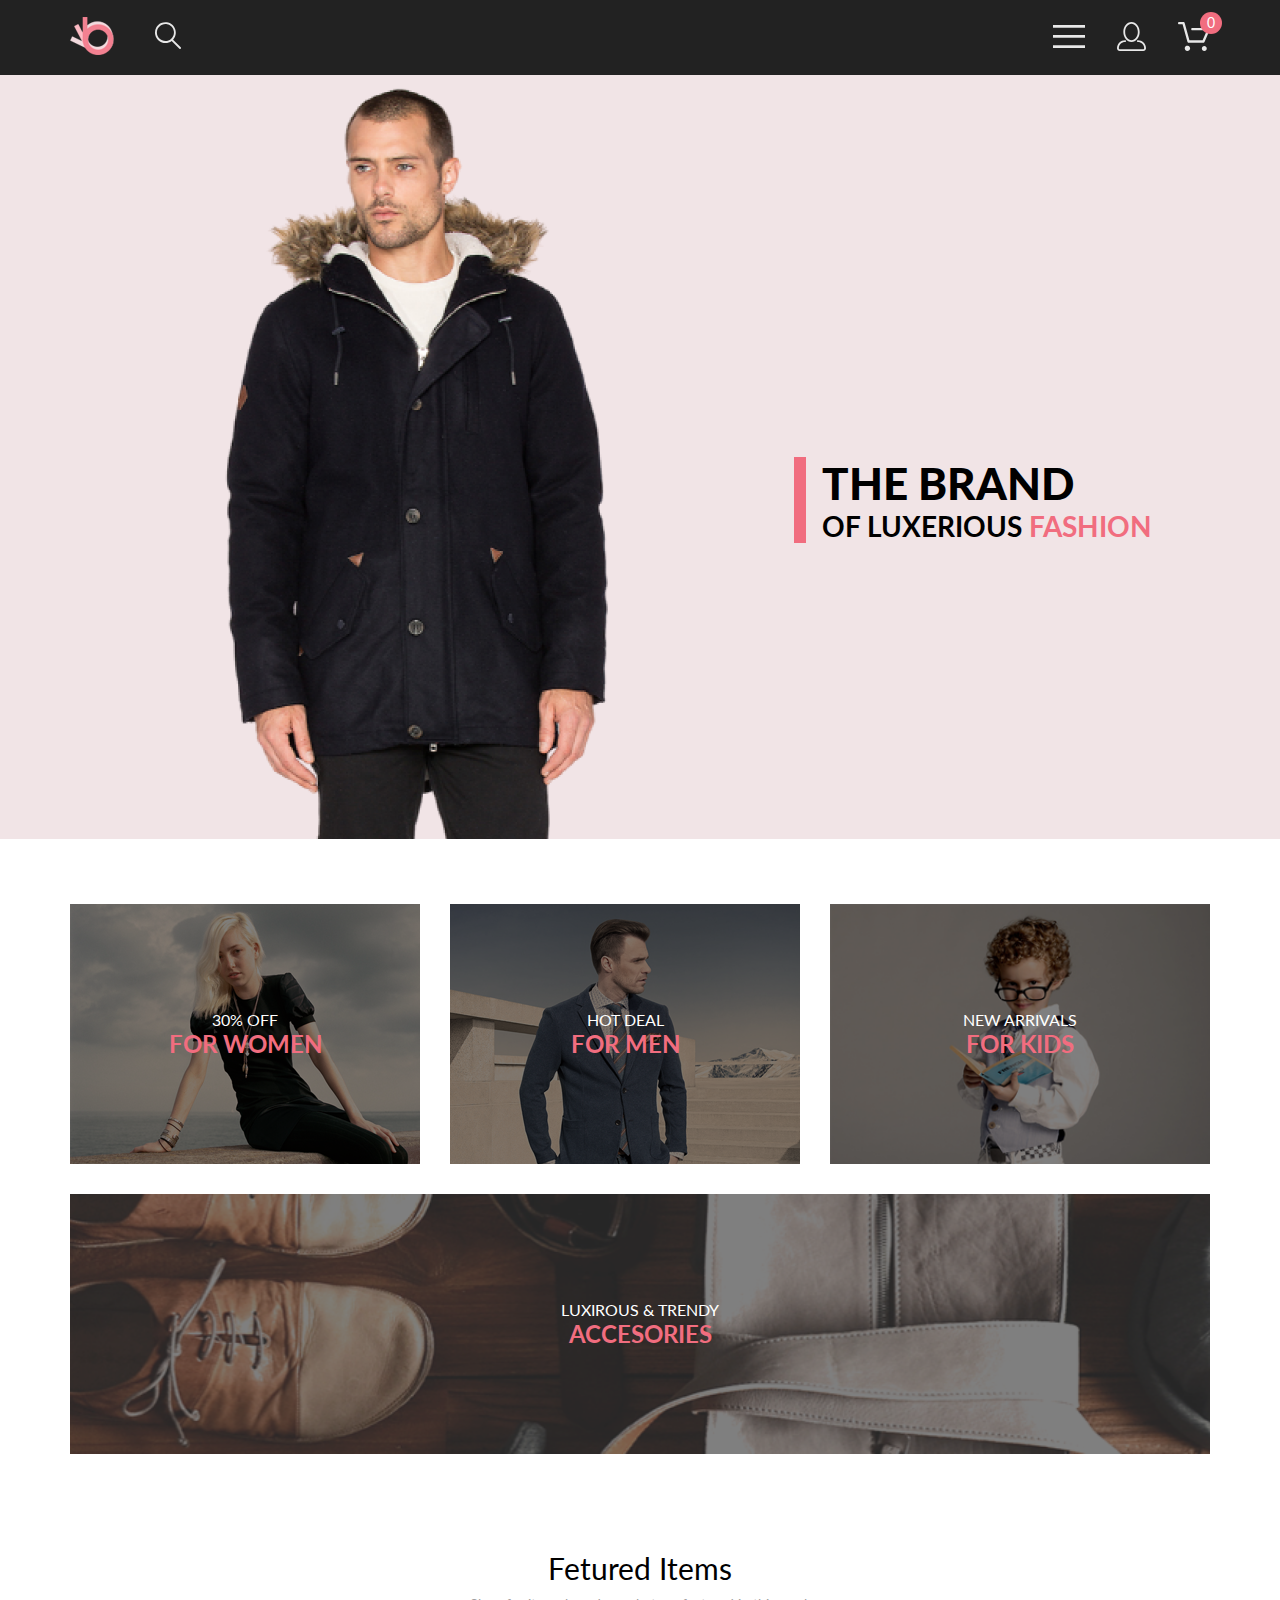
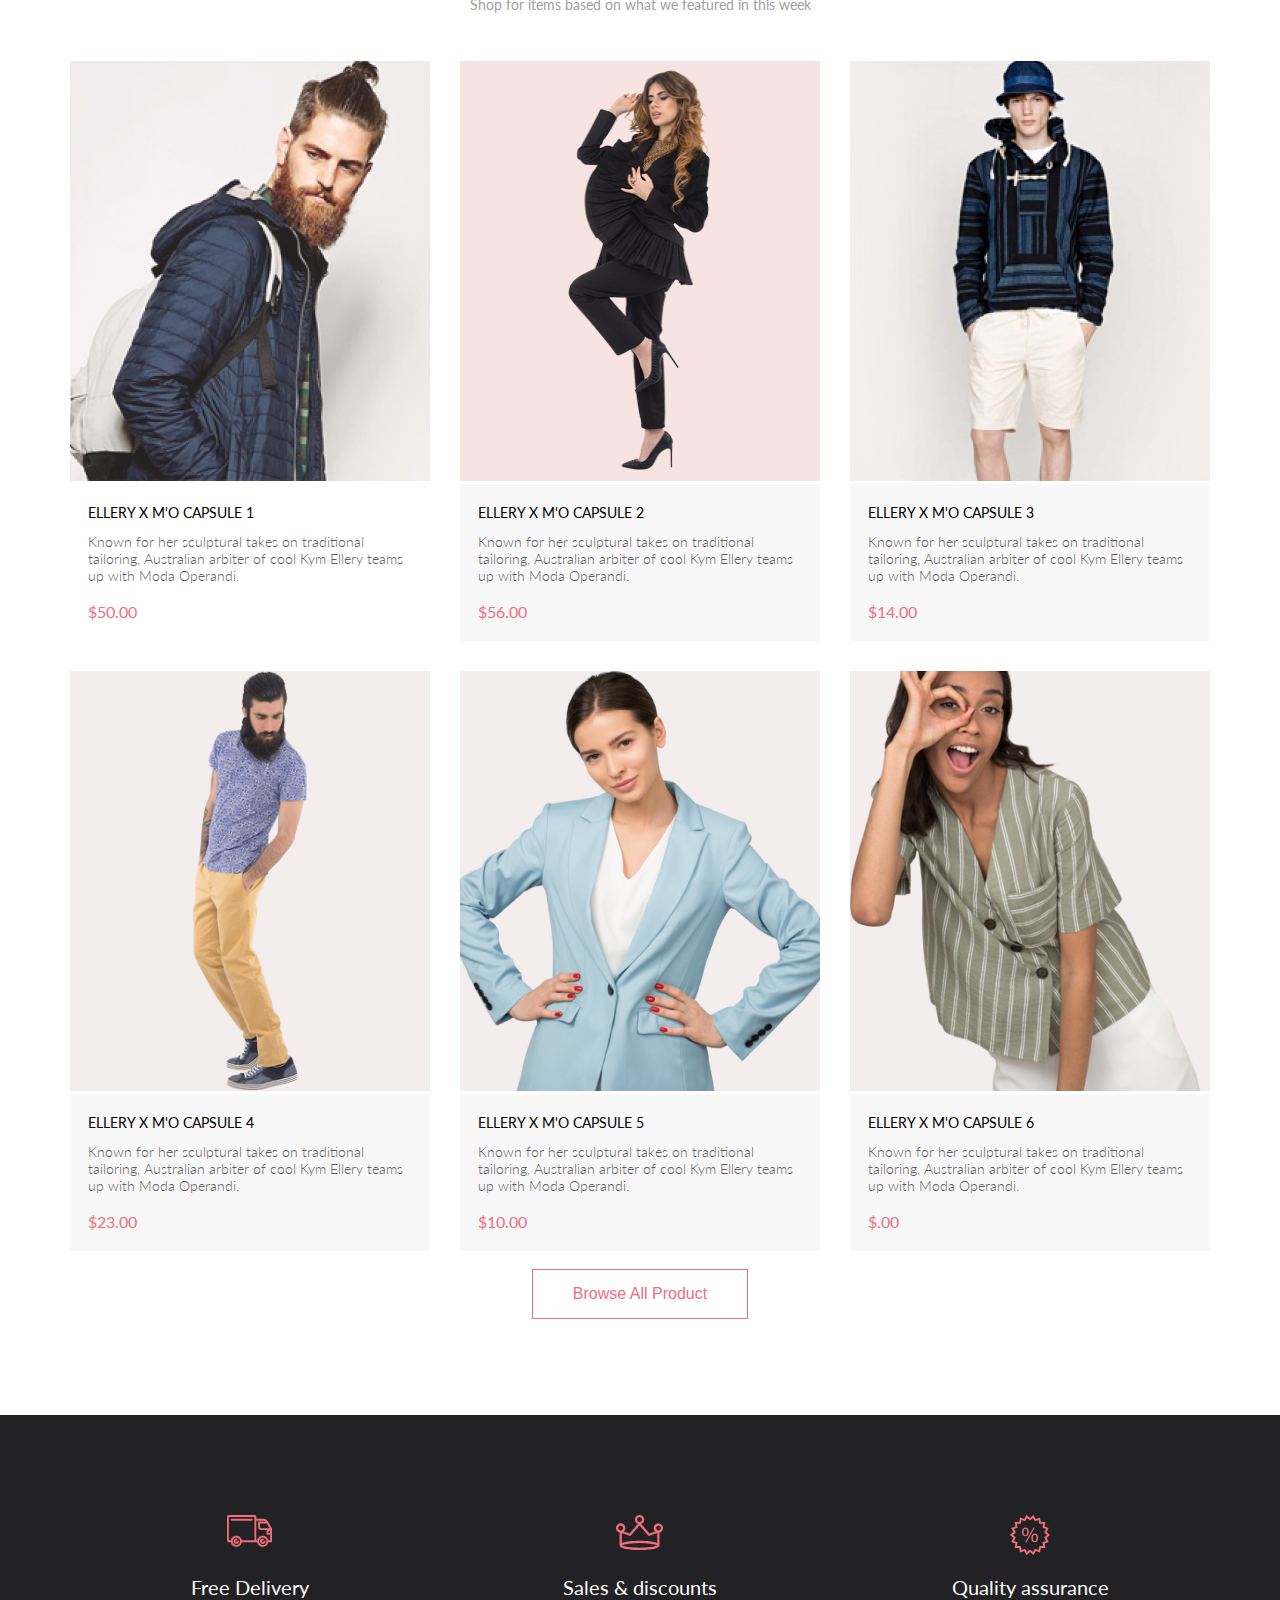
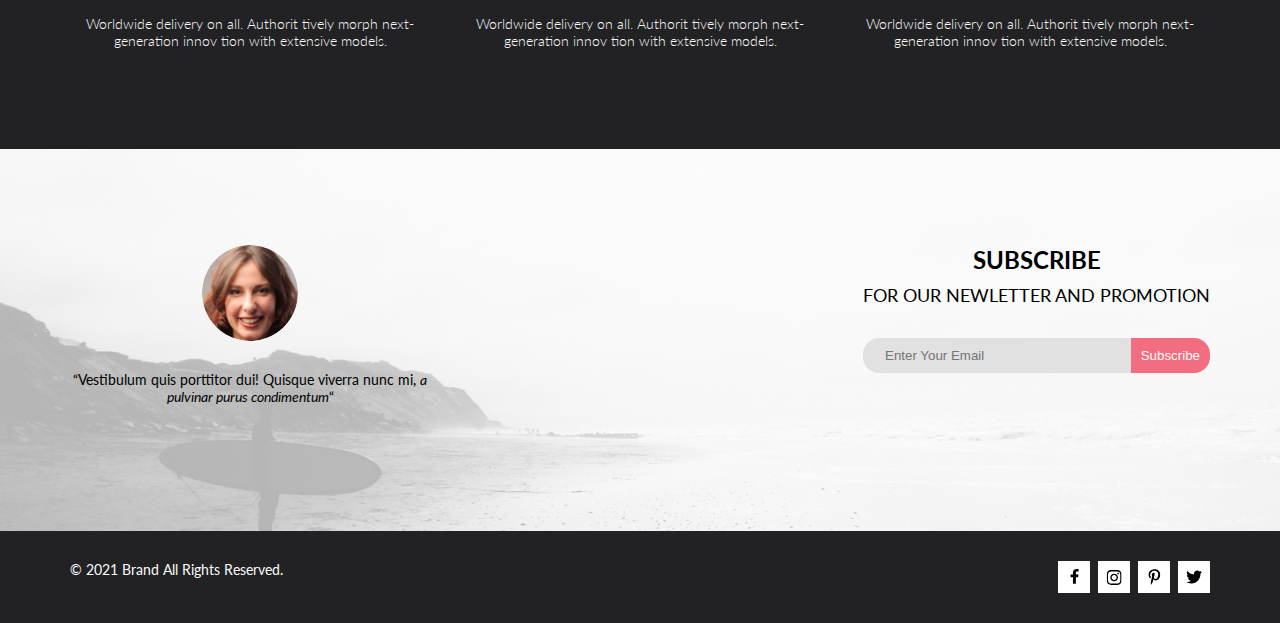
<file: index.html>
<!DOCTYPE html>
<html lang="ru">
<head>
  <meta charset="UTF-8">
  <meta http-equiv="X-UA-Compatible" content="IE=edge">
  <meta name="viewport" content="width=device-width, initial-scale=1.0">
  <title>BRANDS - Main</title>
  <link rel="stylesheet" href="style.css">
  <link rel="preconnect" href="https://fonts.googleapis.com">
  <link rel="preconnect" href="https://fonts.gstatic.com" crossorigin>
  <link href="https://fonts.googleapis.com/css2?family=Lato:ital,wght@0,300;0,400;0,700;0,900;1,300;1,400&display=swap"
    rel="stylesheet">
</head>
<body>
  <header class="header">
    <div class="header__main center">
      <div class="header__wrapper header__wrapper--left">
        <div class="header__logo">
          <a href="#"><img src="image/logo.png" alt="Логотип"></a>
        </div>
        <div class="header__search">
          <img src="image/search-icon.svg" alt="Поиск">
        </div>
      </div>
      <div class="header__wrapper header__wrapper--right">
        <div class="header__menu">
          <label for="header__check"><img src="image/burger-icon.svg" alt="Меню"></label>
        </div>
        <div class="header__account">
          <a href="registration.html"><img src="image/personal-icon.svg" alt="Личный кабинет"></a>
        </div>
        <div class="header__basket">
          <div class="header__basket-btn"><img src="image/cart-icon.svg" alt="Корзина">
            <span class="basket-counter">0</span>
          </div>
          <div class="header__basket-wrap">
            <table>
              <tr>
                <th>Название товара</th>
                <th>Количество</th>
                <th>Цена за шт.</th>
                <th>Итого</th>
              </tr>
            </table>
            <p>Товаров в корзине на сумму: $<span class="basket__total-price"></span></p>
          </div>
        </div>
      </div>
    </div>
    <input class="header__checkbox" id="header__check" type="checkbox">
    <nav class="header__nav nav">
      <h3 class="nav__title">Menu</h3>
      <ul class="nav__category-list">
        <li class="nav__category-item">
          <h4 class="nav__category-name pink-text">MAN</h4>
          <ul class="nav__list">
            <li class="nav__item"><a href="catalog.html">Accessories</a></li>
            <li class="nav__item"><a href="catalog.html">Bags</a></li>
            <li class="nav__item"><a href="catalog.html">Denim</a></li>
            <li class="nav__item"><a href="catalog.html">T-Shirts</a></li>
          </ul>
        </li>
        <li class="nav__category-item">
          <h4 class="nav__category-name pink-text">WOMAN</h4>
          <ul class="nav__list">
            <li class="nav__item"><a href="catalog.html">Accessories</a></li>
            <li class="nav__item"><a href="catalog.html">Jackets & Coats</a></li>
            <li class="nav__item"><a href="catalog.html">Polos</a></li>
            <li class="nav__item"><a href="catalog.html">T-Shirts</a></li>
            <li class="nav__item"><a href="catalog.html">Shirts</a></li>
          </ul>
        </li>
        <li class="nav__category-item">
          <h4 class="nav__category-name pink-text">KIDS</h4>
          <ul class="nav__list">
            <li class="nav__item"><a href="catalog.html">Accessories</a></li>
            <li class="nav__item"><a href="catalog.html">Jackets & Coats</a></li>
            <li class="nav__item"><a href="catalog.html">Polos</a></li>
            <li class="nav__item"><a href="catalog.html">T-Shirts</a></li>
            <li class="nav__item"><a href="catalog.html">Shirts</a></li>
            <li class="nav__item"><a href="catalog.html">Bags</a></li>
          </ul>
        </li>
      </ul>
    </nav>
  </header>
  <main class="main">
    <section class="main__offer offer center">
      <div class="offer__text">
        <h1 class="offer__text--main">THE BRAND</h1>
        <p>OF LUXERIOUS <span class="pink-text">FASHION</span></p>
      </div>
    </section>
    <section class="main__categories categories center">
      <ul class="categories__list">
        <li class="categories__item categories__item--women">
          <a class="categories__link" href="catalog.html">
            <div class="categories__wrapper">
              <p class="categories__text">30% OFF</p>
              <h3 class="categories__title">FOR WOMEN</h3>
            </div>
          </a>
        </li>
        <li class="categories__item categories__item--men">
          <a class="categories__link" href="catalog.html">
            <div class="categories__wrapper">
              <p class="categories__text">HOT DEAL</p>
              <h3 class="categories__title">FOR MEN</h3>
            </div>
          </a>
        </li>
        <li class="categories__item categories__item--kids">
          <a class="categories__link" href="catalog.html">
            <div class="categories__wrapper">
              <p class="categories__text">NEW ARRIVALS</p>
              <h3 class="categories__title">FOR KIDS</h3>
            </div>
          </a>
        </li>
        <li class="categories__item categories__item--accesories">
          <a class="categories__link" href="catalog.html">
            <div class="categories__wrapper">
              <p class="categories__text">LUXIROUS & TRENDY</p>
              <h3 class="categories__title">ACCESORIES</h3>
            </div>
          </a>
        </li>
      </ul>
    </section>
    <section class="main__featured featured center">
      <div class="featured__title-block">
        <h2 class="featured__title">Fetured Items</h2>
        <p class="featured__text">Shop for items based on what we featured in this week</p>
      </div>
      <ul class="featured products__list">
        <li class="products__item" data-id="1" data-name="ELLERY X M'O CAPSULE 1" data-price="50">
          <img src="image/featured-item-1.png" alt="Рекомендованный товар">
          <a class="products__link" href="product.html"></a>
            <div class="products__text-wrapper">
              <h3 class="products__name">ELLERY X M'O CAPSULE 1</h3>
              <p class="products__desc">Known for her sculptural takes on traditional tailoring, Australian arbiter of cool Kym Ellery teams up with Moda Operandi.</p>
              <p class="products__price">$50.00</p>    
            </div>
          </a>
          <span class="products__add2cart">Add to Cart</span>
        </li>
        <li class="products__item" data-id="2" data-name="ELLERY X M'O CAPSULE 2" data-price="56">
          <img src="image/featured-item-2.png" alt="Рекомендованный товар">
          <a class="products__link" href="product.html">
            <div class="products__text-wrapper">
              <h3 class="products__name">ELLERY X M'O CAPSULE 2</h3>
              <p class="products__desc">Known for her sculptural takes on traditional tailoring, Australian arbiter of cool Kym Ellery teams up with Moda Operandi.</p>
              <p class="products__price">$56.00</p>    
            </div>
          </a>
          <span class="products__add2cart">Add to Cart</span>
        </li>
        <li class="products__item" data-id="3" data-name="ELLERY X M'O CAPSULE 3" data-price="14">
          <img src="image/featured-item-3.png" alt="Рекомендованный товар">
          <a class="products__link" href="product.html">
            <div class="products__text-wrapper">
              <h3 class="products__name">ELLERY X M'O CAPSULE 3</h3>
              <p class="products__desc">Known for her sculptural takes on traditional tailoring, Australian arbiter of cool Kym Ellery teams up with Moda Operandi.</p>
              <p class="products__price">$14.00</p>    
            </div>
          </a>
          <span class="products__add2cart">Add to Cart</span>
        </li>
        <li class="products__item" data-id="4" data-name="ELLERY X M'O CAPSULE 4" data-price="23">
          <img src="image/featured-item-4.png" alt="Рекомендованный товар">
          <a class="products__link" href="product.html">
            <div class="products__text-wrapper">
              <h3 class="products__name">ELLERY X M'O CAPSULE 4</h3>
              <p class="products__desc">Known for her sculptural takes on traditional tailoring, Australian arbiter of cool Kym Ellery teams up with Moda Operandi.</p>
              <p class="products__price">$23.00</p>    
            </div>
          </a>
          <span class="products__add2cart">Add to Cart</span>
        </li>
        <li class="products__item" data-id="5" data-name="ELLERY X M'O CAPSULE 5" data-price="10">
          <img src="image/featured-item-5.png" alt="Рекомендованный товар">
          <a class="products__link" href="product.html">
            <div class="products__text-wrapper">
              <h3 class="products__name">ELLERY X M'O CAPSULE 5</h3>
              <p class="products__desc">Known for her sculptural takes on traditional tailoring, Australian arbiter of cool Kym Ellery teams up with Moda Operandi.</p>
              <p class="products__price">$10.00</p>    
            </div>
          </a>
          <span class="products__add2cart">Add to Cart</span>
        </li>
        <li class="products__item" data-id="6" data-name="ELLERY X M'O CAPSULE 6" data-price="70">
          <img src="image/featured-item-6.png" alt="Рекомендованный товар">
          <a class="products__link" href="product.html">
            <div class="products__text-wrapper">
              <h3 class="products__name">ELLERY X M'O CAPSULE 6</h3>
              <p class="products__desc">Known for her sculptural takes on traditional tailoring, Australian arbiter of cool Kym Ellery teams up with Moda Operandi.</p>
              <p class="products__price">$.00</p>    
            </div>
          </a>
          <span class="products__add2cart">Add to Cart</span>
        </li>
      </ul>
      <button class="featured__btn pink-btn" type="button">Browse all product</button>
    </section>
    <section class="main__advantages advantages">
      <div class="advantages__wrapper center">
        <ul class="advantages__list">
          <li class="advantages__item advantages__item--delivery">
            <h4 class="advantages__title">Free Delivery</h4>
            <p class="advantages__text">Worldwide delivery on all. Authorit tively morph next-generation innov tion with extensive models.</p>
          </li>
          <li class="advantages__item advantages__item--sales">
            <h4 class="advantages__title">Sales & discounts</h4>
            <p class="advantages__text">Worldwide delivery on all. Authorit tively morph next-generation innov tion with extensive models.</p>
          </li>
          <li class="advantages__item advantages__item--quality">
            <h4 class="advantages__title">Quality assurance</h4>
            <p class="advantages__text">Worldwide delivery on all. Authorit tively morph next-generation innov tion with extensive models.</p>
          </li>
        </ul>
      </div>
    </section>
    <section class="main__subs subs">
      <div class="subs__wrapper center">
        <div class="subs__block subs__block--left">
          <img class="subs__photo" src="image/sub-photo.png" alt="Аватарка">
          <p class="subs__info">“Vestibulum quis porttitor dui! Quisque viverra nunc mi, <span class="italic-text">a pulvinar purus condimentum</span>“</p>
        </div>
        <div class="subs__block subs__block--right">
          <div class="subs__text-block">
            <h3 class="subs__title">SUBSCRIBE</h3>
            <p class="subs__text">FOR OUR NEWLETTER AND PROMOTION</p>
          </div>
          <form class="subs__form" action="#">
            <input class="subs__email" id="email" type="email" name="email" placeholder="Enter your email">
            <input class="subs__submit" type="submit" value="Subscribe">
          </form>
        </div>
      </div>
    </section>
  </main>
  <footer class="footer">
    <div class="footer__wrapper center">
      <div class="footer__block footer__block--left">
        <p class="footer__copyright">© 2021 Brand All Rights Reserved.</p>
      </div>
      <div class="footer__block footer__block--right">
        <ul class="footer__social social__list">
          <li class="social__item">
            <a class="social__link" href="#">
              <svg class="social__img" width="11" height="16" viewBox="0 0 11 16" fill="none" xmlns="http://www.w3.org/2000/svg">
                <path
                  d="M9.08836 8.28L9.50686 5.61602H6.89022V3.88729C6.89022 3.15847 7.25574 2.44806 8.42765 2.44806H9.61722V0.179975C9.61722 0.179975 8.53772 0 7.50561 0C5.35073 0 3.9422 1.27593 3.9422 3.5857V5.61602H1.54688V8.28H3.9422V14.72H6.89022V8.28H9.08836Z" />
              </svg>
            </a>
          </li>
          <li class="social__item">
            <a class="social__link" href="#">
              <svg class="social__img" width="16" height="17" viewBox="0 0 16 17" fill="none" xmlns="http://www.w3.org/2000/svg">
                <g clip-path="url(#clip0_128_234)">
                  <path
                    d="M8.13897 4.68159C6.02383 4.68159 4.31774 6.38491 4.31774 8.49663C4.31774 10.6083 6.02383 12.3117 8.13897 12.3117C10.2541 12.3117 11.9602 10.6083 11.9602 8.49663C11.9602 6.38491 10.2541 4.68159 8.13897 4.68159ZM8.13897 10.9769C6.77211 10.9769 5.65467 9.8646 5.65467 8.49663C5.65467 7.12866 6.76878 6.01636 8.13897 6.01636C9.50915 6.01636 10.6233 7.12866 10.6233 8.49663C10.6233 9.8646 9.50583 10.9769 8.13897 10.9769ZM13.0078 4.52554C13.0078 5.02026 12.6087 5.41538 12.1165 5.41538C11.621 5.41538 11.2252 5.01694 11.2252 4.52554C11.2252 4.03413 11.6243 3.63569 12.1165 3.63569C12.6087 3.63569 13.0078 4.03413 13.0078 4.52554ZM15.5386 5.42866C15.4821 4.23667 15.2094 3.18081 14.3347 2.31089C13.4634 1.44097 12.4058 1.1687 11.2119 1.10894C9.9814 1.03921 6.29321 1.03921 5.0627 1.10894C3.8721 1.16538 2.81453 1.43765 1.93987 2.30757C1.06522 3.17749 0.795836 4.23335 0.735973 5.42534C0.666134 6.65386 0.666134 10.3361 0.735973 11.5646C0.79251 12.7566 1.06522 13.8124 1.93987 14.6824C2.81453 15.5523 3.86878 15.8246 5.0627 15.8843C6.29321 15.9541 9.9814 15.9541 11.2119 15.8843C12.4058 15.8279 13.4634 15.5556 14.3347 14.6824C15.2061 13.8124 15.4788 12.7566 15.5386 11.5646C15.6085 10.3361 15.6085 6.65718 15.5386 5.42866ZM13.949 12.8828C13.6895 13.5335 13.1874 14.0349 12.5322 14.2972C11.5511 14.6857 9.22314 14.596 8.13897 14.596C7.05479 14.596 4.72348 14.6824 3.74573 14.2972C3.09389 14.0382 2.59171 13.5369 2.32898 12.8828C1.93987 11.9033 2.02967 9.57905 2.02967 8.49663C2.02967 7.41421 1.9432 5.08667 2.32898 4.1105C2.58838 3.45972 3.09056 2.95835 3.74573 2.69604C4.7268 2.30757 7.05479 2.39722 8.13897 2.39722C9.22314 2.39722 11.5545 2.31089 12.5322 2.69604C13.184 2.95503 13.6862 3.4564 13.949 4.1105C14.3381 5.08999 14.2483 7.41421 14.2483 8.49663C14.2483 9.57905 14.3381 11.9066 13.949 12.8828Z" />
                </g>
                <defs>
                  <clipPath id="clip0_128_234">
                    <rect width="14.8991" height="17" fill="white" transform="translate(0.685547)" />
                  </clipPath>
                </defs>
              </svg>
            </a>
          </li>
          <li class="social__item">
            <a class="social__link" href="#">
              <svg class="social__img" width="13" height="16" viewBox="0 0 13 16" fill="none" xmlns="http://www.w3.org/2000/svg">
                <g clip-path="url(#clip0_128_242)">
                  <path
                    d="M6.74032 0.203125C3.55564 0.203125 0.408203 2.34063 0.408203 5.8C0.408203 8 1.63738 9.25 2.38233 9.25C2.68963 9.25 2.86655 8.3875 2.86655 8.14375C2.86655 7.85313 2.13091 7.23438 2.13091 6.025C2.13091 3.5125 4.03055 1.73125 6.4889 1.73125C8.60271 1.73125 10.1671 2.94062 10.1671 5.1625C10.1671 6.82187 9.50597 9.93437 7.36422 9.93437C6.59133 9.93437 5.93018 9.37187 5.93018 8.56563C5.93018 7.38438 6.74963 6.24062 6.74963 5.02187C6.74963 2.95312 3.835 3.32812 3.835 5.82812C3.835 6.35313 3.90018 6.93437 4.13298 7.4125C3.70463 9.26875 2.82931 12.0344 2.82931 13.9469C2.82931 14.5375 2.91311 15.1188 2.96899 15.7094C3.07452 15.8281 3.02175 15.8156 3.18316 15.7563C4.74757 13.6 4.69169 13.1781 5.3994 10.3562C5.78119 11.0875 6.76826 11.4812 7.55046 11.4812C10.8469 11.4812 12.3275 8.24688 12.3275 5.33125C12.3275 2.22813 9.66427 0.203125 6.74032 0.203125Z" />
                </g>
                <defs>
                  <clipPath id="clip0_128_242">
                    <rect width="11.9193" height="16" fill="white" transform="translate(0.408203)" />
                  </clipPath>
                </defs>
              </svg>
            </a>
          </li>
          <li class="social__item">
            <a class="social__link" href="#">
              <svg class="social__img" width="17" height="16" viewBox="0 0 17 16" fill="none" xmlns="http://www.w3.org/2000/svg">
                <g clip-path="url(#clip0_128_238)">
                  <path
                    d="M14.417 4.74052C14.427 4.88264 14.427 5.0248 14.427 5.16692C14.427 9.50192 11.1498 14.4969 5.15986 14.4969C3.31448 14.4969 1.60022 13.9588 0.158203 13.0248C0.420396 13.0552 0.67247 13.0654 0.944752 13.0654C2.46741 13.0654 3.8691 12.5476 4.98843 11.6644C3.5565 11.6339 2.3565 10.6898 1.94305 9.39027C2.14475 9.4207 2.34642 9.44102 2.5582 9.44102C2.85063 9.44102 3.14308 9.40039 3.41533 9.32936C1.92291 9.02477 0.803551 7.70498 0.803551 6.11108V6.07048C1.23715 6.31414 1.74139 6.46642 2.2758 6.4867C1.39849 5.89786 0.823727 4.8928 0.823727 3.75573C0.823727 3.14661 0.985041 2.58823 1.26741 2.10092C2.87077 4.09077 5.28086 5.39023 7.98334 5.53239C7.93293 5.28873 7.90266 5.03495 7.90266 4.78114C7.90266 2.97402 9.35477 1.50195 11.1598 1.50195C12.0976 1.50195 12.9446 1.89789 13.5396 2.53748C14.2757 2.39536 14.9816 2.12123 15.6068 1.74561C15.3648 2.50705 14.8505 3.14664 14.1749 3.5527C14.8304 3.48167 15.4657 3.29889 16.0505 3.04511C15.6069 3.69483 15.0522 4.27348 14.417 4.74052Z" />
                </g>
                <defs>
                  <clipPath id="clip0_128_238">
                    <rect width="15.8924" height="16" fill="white" transform="translate(0.158203)" />
                  </clipPath>
                </defs>
              </svg>
            </a>
          </li>
        </ul>
      </div>
    </div>
  </footer>
  <script src="js/basket.js"></script>
</body>
</html>
</file>
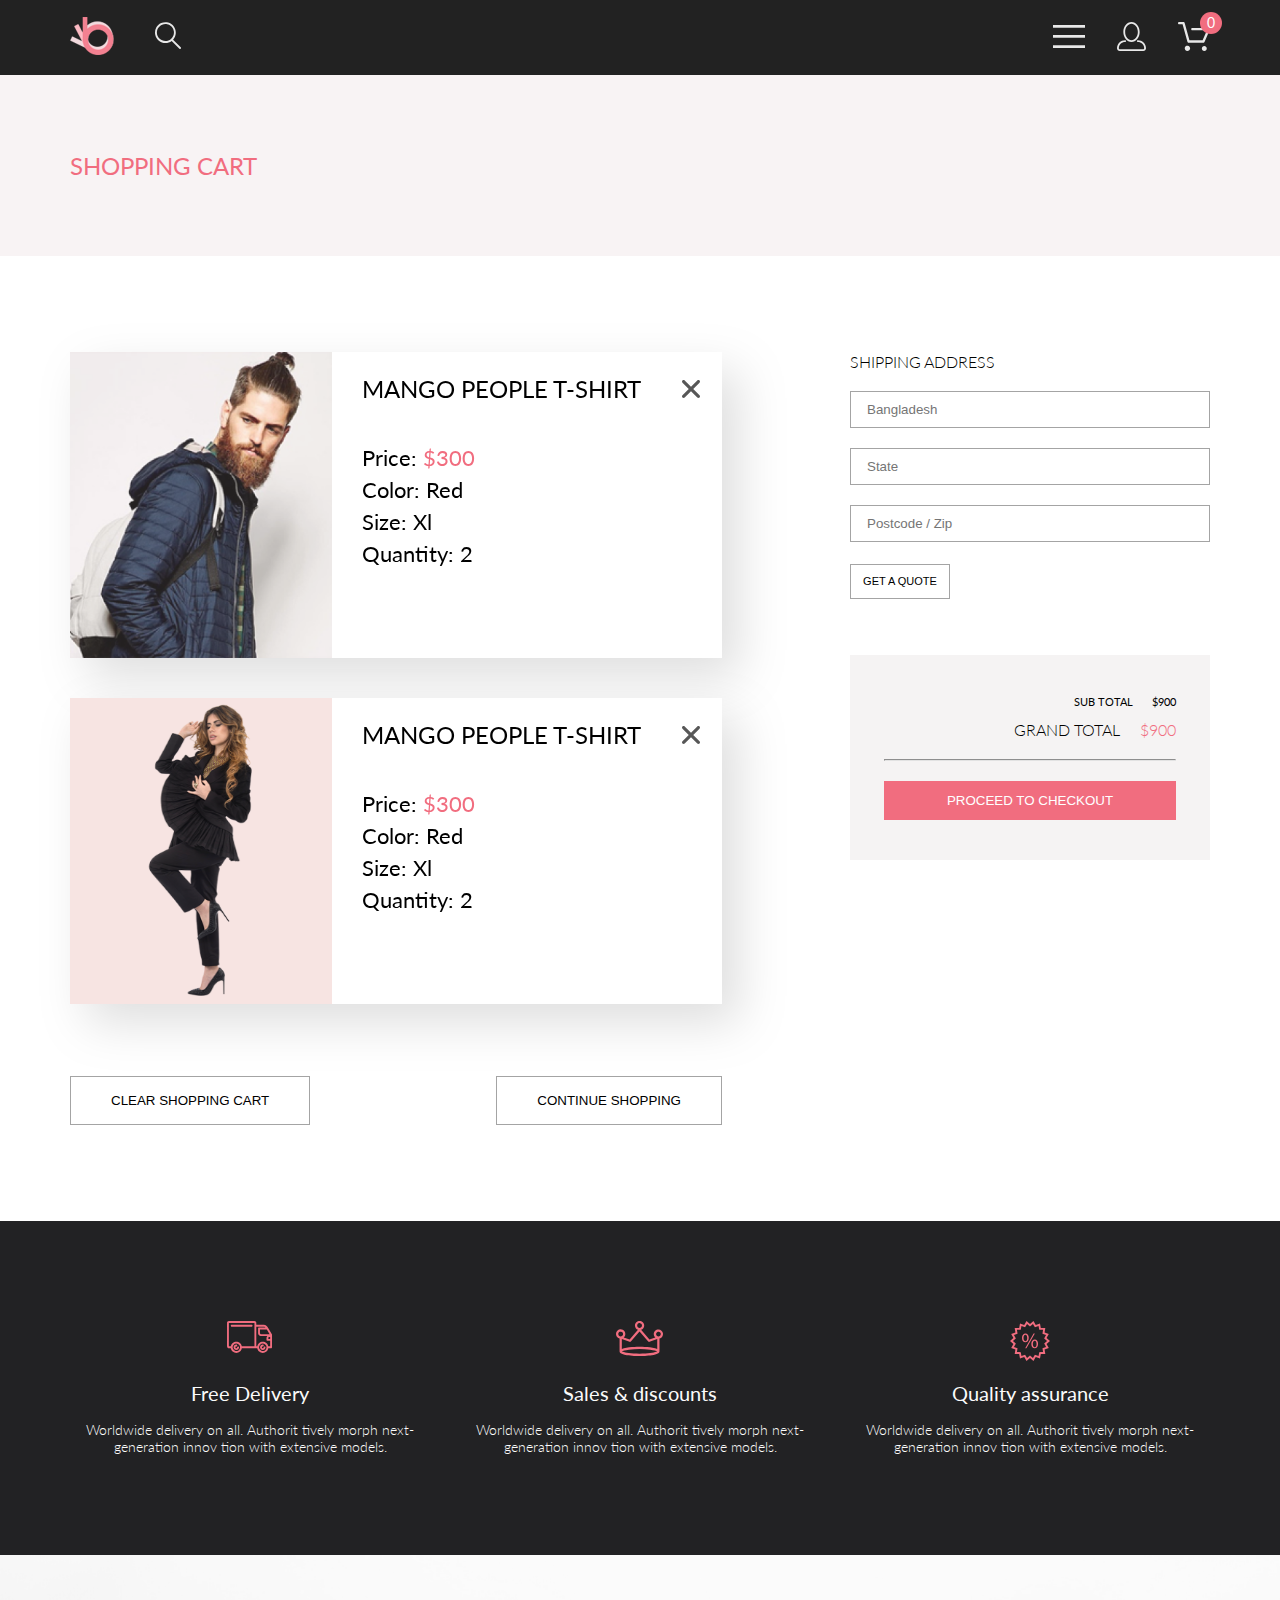
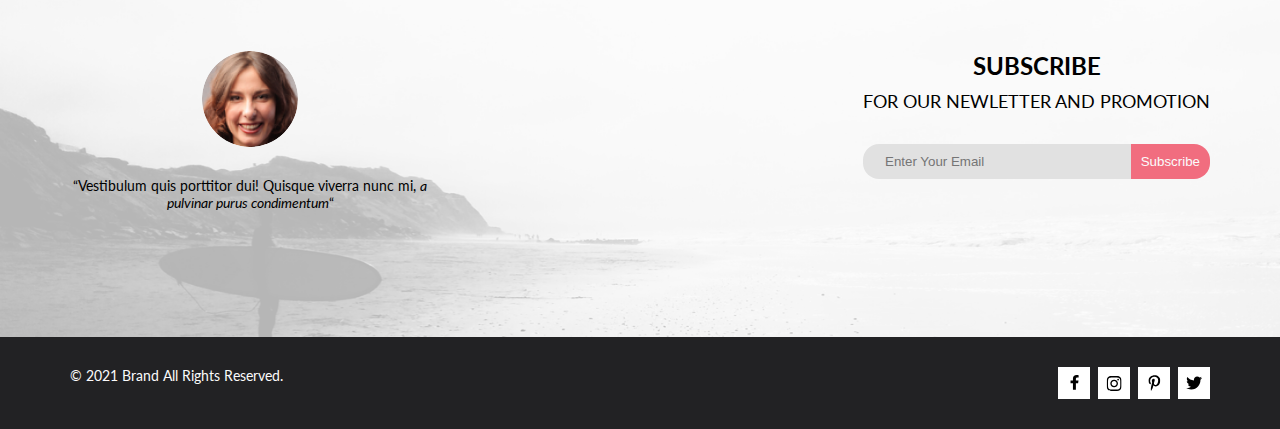
<file: cart.html>
<!DOCTYPE html>
<html lang="en">

<head>
  <meta charset="UTF-8">
  <meta http-equiv="X-UA-Compatible" content="IE=edge">
  <meta name="viewport" content="width=device-width, initial-scale=1.0">
  <title>BRANDS - Cart</title>
  <link rel="stylesheet" href="style.css">
  <link rel="preconnect" href="https://fonts.googleapis.com">
  <link rel="preconnect" href="https://fonts.gstatic.com" crossorigin>
  <link href="https://fonts.googleapis.com/css2?family=Lato:ital,wght@0,300;0,400;0,700;0,900;1,300;1,400&display=swap"
    rel="stylesheet">
</head>

<body>
  <header class="header">
    <div class="header__main center">
      <div class="header__wrapper header__wrapper--left">
        <div class="header__logo">
          <a href="index.html"><img src="image/logo.png" alt="Логотип"></a>
        </div>
        <div class="header__search">
          <img src="image/search-icon.svg" alt="Поиск">
        </div>
      </div>
      <div class="header__wrapper header__wrapper--right">
        <div class="header__menu">
          <label for="header__check"><img src="image/burger-icon.svg" alt="Меню"></label>
        </div>
        <div class="header__account">
          <a href="registration.html"><img src="image/personal-icon.svg" alt="Личный кабинет"></a>
        </div>
        <div class="header__basket">
          <div class="header__basket-btn"><img src="image/cart-icon.svg" alt="Корзина">
            <span class="basket-counter">0</span>
          </div>
          <div class="header__basket-wrap">
            <table>
              <tr>
                <th>Название товара</th>
                <th>Количество</th>
                <th>Цена за шт.</th>
                <th>Итого</th>
              </tr>
            </table>
            <p>Товаров в корзине на сумму: $<span class="basket__total-price"></span></p>
          </div>
        </div>
      </div>
    </div>
    <input class="header__checkbox" id="header__check" type="checkbox">
    <nav class="header__nav nav">
      <h3 class="nav__title">Menu</h3>
      <ul class="nav__category-list">
        <li class="nav__category-item">
          <h4 class="nav__category-name pink-text">MAN</h4>
          <ul class="nav__list">
            <li class="nav__item"><a href="catalog.html">Accessories</a></li>
            <li class="nav__item"><a href="catalog.html">Bags</a></li>
            <li class="nav__item"><a href="catalog.html">Denim</a></li>
            <li class="nav__item"><a href="catalog.html">T-Shirts</a></li>
          </ul>
        </li>
        <li class="nav__category-item">
          <h4 class="nav__category-name pink-text">WOMAN</h4>
          <ul class="nav__list">
            <li class="nav__item"><a href="catalog.html">Accessories</a></li>
            <li class="nav__item"><a href="catalog.html">Jackets & Coats</a></li>
            <li class="nav__item"><a href="catalog.html">Polos</a></li>
            <li class="nav__item"><a href="catalog.html">T-Shirts</a></li>
            <li class="nav__item"><a href="catalog.html">Shirts</a></li>
          </ul>
        </li>
        <li class="nav__category-item">
          <h4 class="nav__category-name pink-text">KIDS</h4>
          <ul class="nav__list">
            <li class="nav__item"><a href="catalog.html">Accessories</a></li>
            <li class="nav__item"><a href="catalog.html">Jackets & Coats</a></li>
            <li class="nav__item"><a href="catalog.html">Polos</a></li>
            <li class="nav__item"><a href="catalog.html">T-Shirts</a></li>
            <li class="nav__item"><a href="catalog.html">Shirts</a></li>
            <li class="nav__item"><a href="catalog.html">Bags</a></li>
          </ul>
        </li>
      </ul>
    </nav>
  </header>
  <main class="main">
    <section class="main__page-heading page-heading">
      <div class="page-heading__wrapper center">
        <h1 class="page-heading__title">SHOPPING CART</h1>
      </div>
    </section>
    <section class="main__order order center">
      <div class="order__wrapper">
        <div class="order-prods">
          <ul class="order-prods__list">
            <li class="order-prods__item">
              <img class="order-prods__img" src="image/featured-item-1.png" alt="Товар в корзине">
              <div class="order-prods__text-block">
                <h3 class="order-prods__name">MANGO PEOPLE T-SHIRT</h3>
                <ul class="order-prods__props">
                  <li class="order-prods__prop">
                    <p class="order-prods__prop-value">Price: <span class="pink-text">$300</span></p>
                  </li>
                  <li class="order-prods__prop">Color: <span>Red</span></li>
                  <li class="order-prods__prop">Size: <span>Xl</span></li>
                  <li class="order-prods__prop">Quantity: <span>2</span></li>
                </ul>
              </div>
              <button class="order-prods__close-btn" type="button" aria-label="Закрыть"></button>
            </li>
            <li class="order-prods__item">
              <img class="order-prods__img" src="image/featured-item-2.png" alt="Товар в корзине">
              <div class="order-prods__text-block">
                <h3 class="order-prods__name">MANGO PEOPLE T-SHIRT</h3>
                <ul class="order-prods__props">
                  <li class="order-prods__prop">
                    <p class="order-prods__prop-value">Price: <span class="pink-text">$300</span></p>
                  </li>
                  <li class="order-prods__prop">Color: <span>Red</span></li>
                  <li class="order-prods__prop">Size: <span>Xl</span></li>
                  <li class="order-prods__prop">Quantity: <span>2</span></li>
                </ul>
              </div>
              <button class="order-prods__close-btn" type="button" aria-label="Закрыть"></button>
            </li>
          </ul>
          <div class="order-btns">
            <button class="order-btns__item" type="button">CLEAR SHOPPING CART</button>
            <button class="order-btns__item" type="button">CONTINUE SHOPPING</button>
          </div>
        </div>
        <div class="order-form">
          <form class="order-form__form" action="#">
            <h2 class="order-form__title">SHIPPING ADDRESS</h2>
            <input class="order-form__input" type="text" placeholder="Bangladesh" name="country" id="country">
            <input class="order-form__input" type="text" placeholder="State" name="state" id="state">
            <input class="order-form__input" type="text" placeholder="Postcode / Zip" name="postcode" id="postcode">
            <input class="order-form__submit" type="submit" value="GET A QUOTE">
          </form>
          <div class="order-form__price">
            <div class="order-form__price-wrap">
              <p class="order-form__sub-price">SUB TOTAL <span>$900</span></p>
              <p class="order-form__grand-price">GRAND TOTAL <span class="pink-text">$900</span></p>
              <div class="order-form__btn-wrap">
                <hr>
                <button class="order-form__check-btn" type="button">PROCEED TO CHECKOUT</button>
              </div>
            </div>
          </div>
        </div>
      </div>
    </section>
    <section class="main__advantages advantages">
      <div class="advantages__wrapper center">
        <ul class="advantages__list">
          <li class="advantages__item advantages__item--delivery">
            <h4 class="advantages__title">Free Delivery</h4>
            <p class="advantages__text">Worldwide delivery on all. Authorit tively morph next-generation innov tion with
              extensive models.</p>
          </li>
          <li class="advantages__item advantages__item--sales">
            <h4 class="advantages__title">Sales & discounts</h4>
            <p class="advantages__text">Worldwide delivery on all. Authorit tively morph next-generation innov tion with
              extensive models.</p>
          </li>
          <li class="advantages__item advantages__item--quality">
            <h4 class="advantages__title">Quality assurance</h4>
            <p class="advantages__text">Worldwide delivery on all. Authorit tively morph next-generation innov tion with
              extensive models.</p>
          </li>
        </ul>
      </div>
    </section>
    <section class="main__subs subs">
      <div class="subs__wrapper center">
        <div class="subs__block subs__block--left">
          <img class="subs__photo" src="image/sub-photo.png" alt="Аватарка">
          <p class="subs__info">“Vestibulum quis porttitor dui! Quisque viverra nunc mi, <span class="italic-text">a
              pulvinar purus condimentum</span>“</p>
        </div>
        <div class="subs__block subs__block--right">
          <div class="subs__text-block">
            <h3 class="subs__title">SUBSCRIBE</h3>
            <p class="subs__text">FOR OUR NEWLETTER AND PROMOTION</p>
          </div>
          <form class="subs__form" action="#">
            <input class="subs__email" id="email" type="email" name="email" placeholder="Enter your email">
            <input class="subs__submit" type="submit" value="Subscribe">
          </form>
        </div>
      </div>
    </section>
  </main>
  <footer class="footer">
    <div class="footer__wrapper center">
      <div class="footer__block footer__block--left">
        <p class="footer__copyright">© 2021 Brand All Rights Reserved.</p>
      </div>
      <div class="footer__block footer__block--right">
        <ul class="footer__social social__list">
          <li class="social__item">
            <a class="social__link" href="#">
              <img class="social__img" src="image/facebook-icon.svg" alt="Facebook">
            </a>
          </li>
          <li class="social__item">
            <a class="social__link" href="#">
              <img class="social__img" src="image/instagram-icon.svg" alt="Instagram">
            </a>
          </li>
          <li class="social__item">
            <a class="social__link" href="#">
              <img class="social__img" src="image/pinterest-icon.svg" alt="Pinterest">
            </a>
          </li>
          <li class="social__item">
            <a class="social__link" href="#">
              <img class="social__img" src="image/twitter-icon.svg" alt="Twitter">
            </a>
          </li>
        </ul>
      </div>
    </div>
  </footer>
  <script src="js/basket.js"></script>
</body>
</html>
</file>
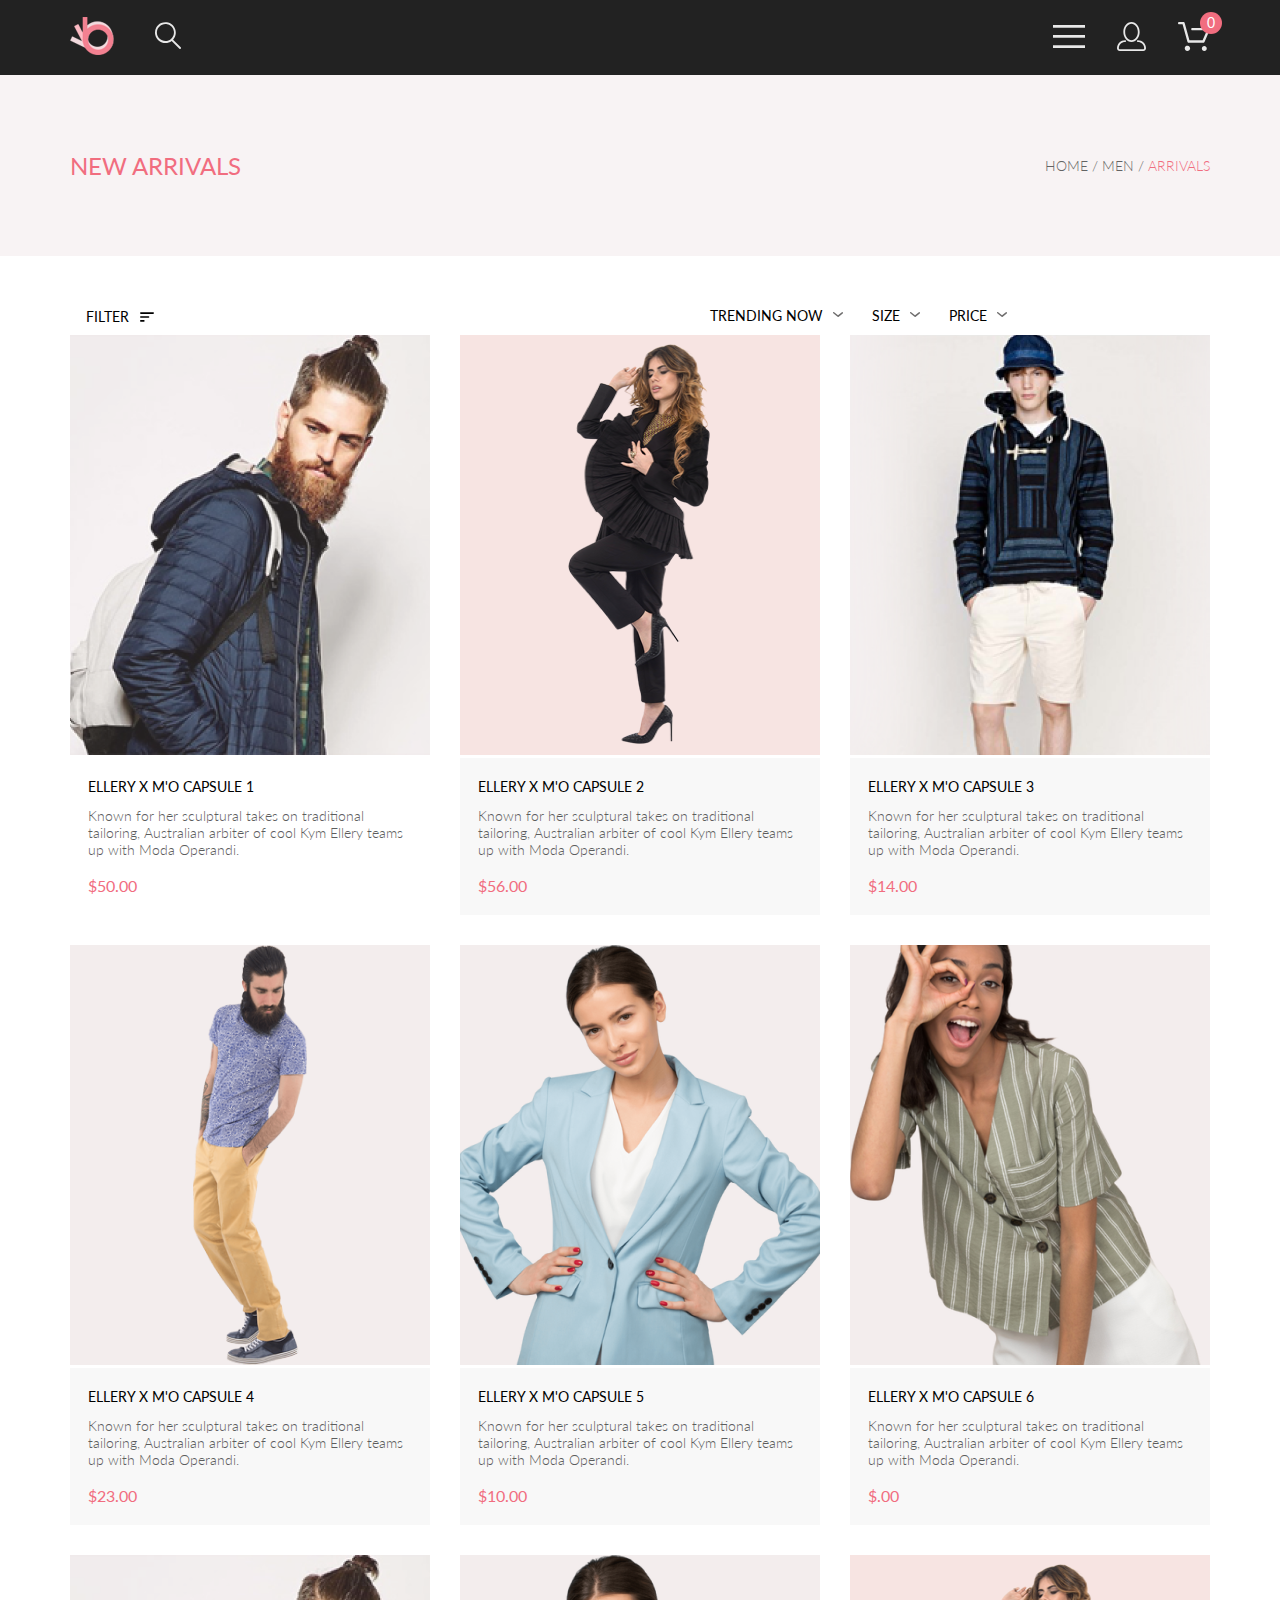
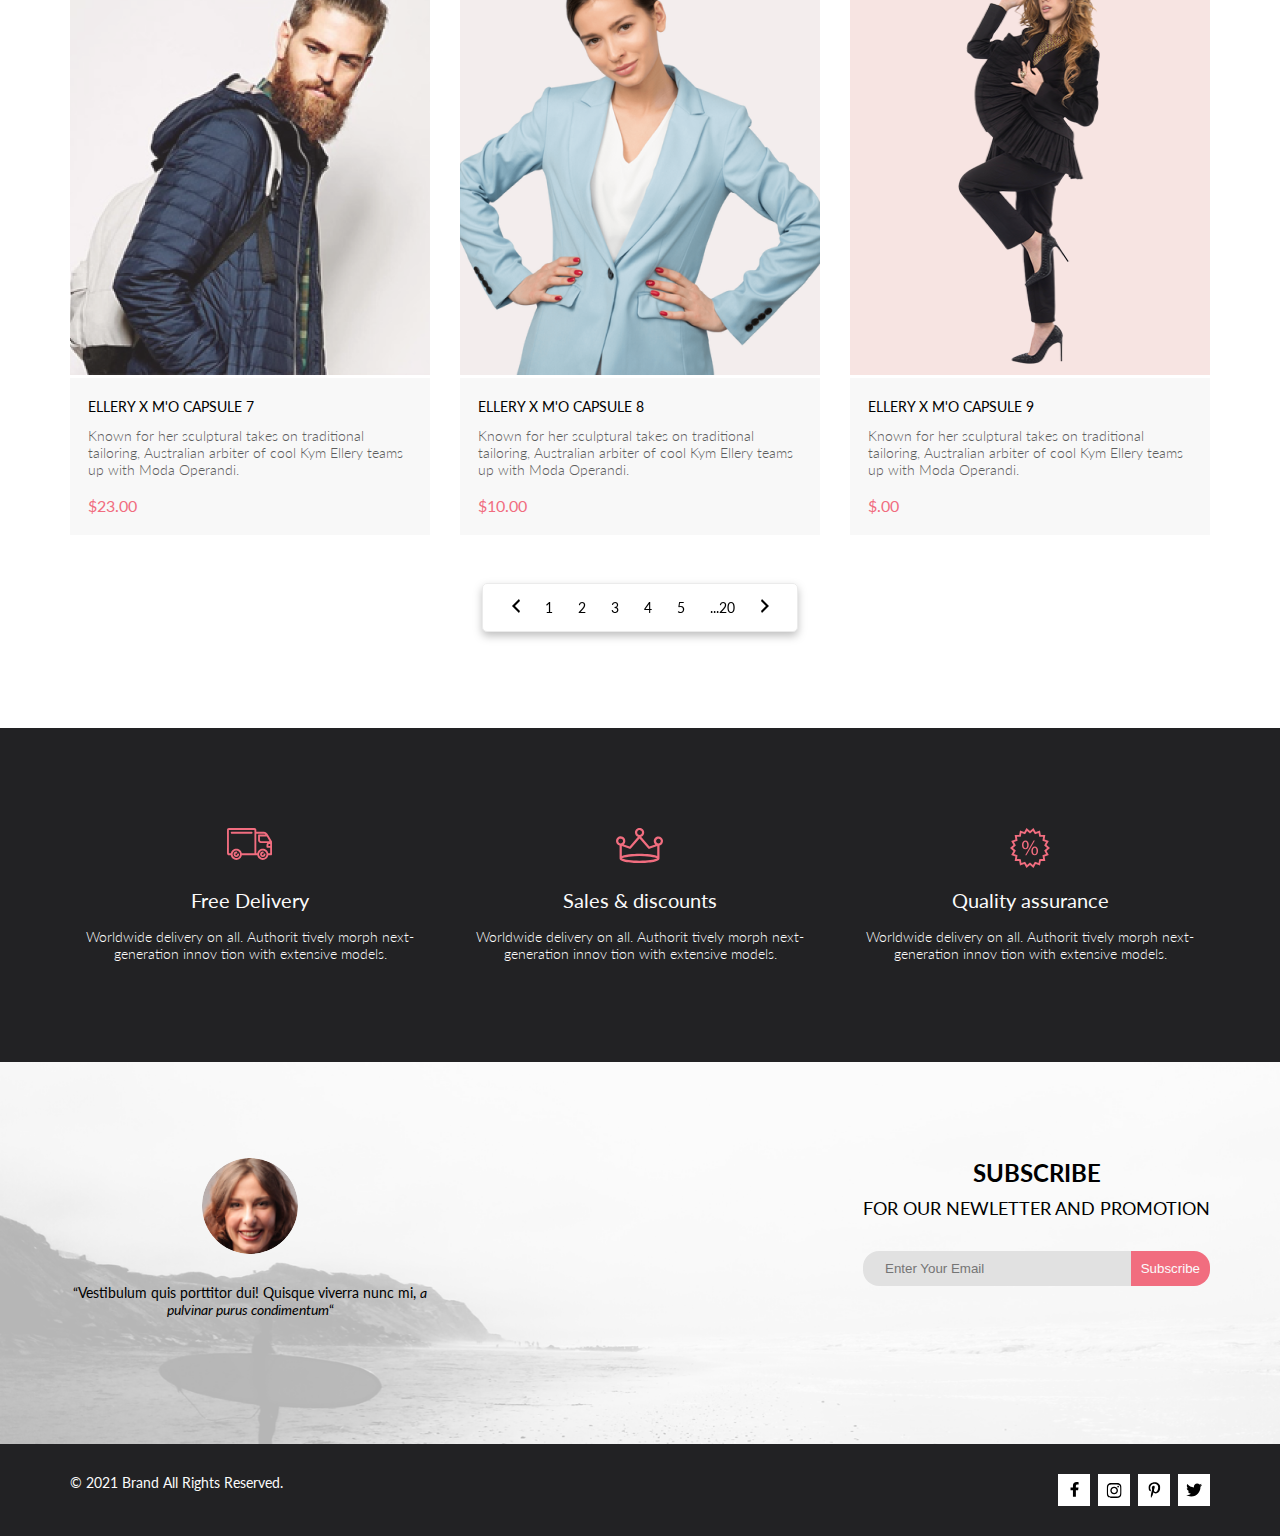
<file: catalog.html>
<!DOCTYPE html>
<html lang="en">
<head>
  <meta charset="UTF-8">
  <meta http-equiv="X-UA-Compatible" content="IE=edge">
  <meta name="viewport" content="width=device-width, initial-scale=1.0">
  <title>BRANDS - Catalog</title>
  <link rel="stylesheet" href="style.css">
  <link rel="preconnect" href="https://fonts.googleapis.com">
  <link rel="preconnect" href="https://fonts.gstatic.com" crossorigin>
  <link href="https://fonts.googleapis.com/css2?family=Lato:ital,wght@0,300;0,400;0,700;0,900;1,300;1,400&display=swap"
    rel="stylesheet">
</head>
<body>
  <header class="header">
    <div class="header__main center">
      <div class="header__wrapper header__wrapper--left">
        <div class="header__logo">
          <a href="index.html"><img src="image/logo.png" alt="Логотип"></a>
        </div>
        <div class="header__search">
          <img src="image/search-icon.svg" alt="Поиск">
        </div>
      </div>
      <div class="header__wrapper header__wrapper--right">
        <div class="header__menu">
          <label for="header__check"><img src="image/burger-icon.svg" alt="Меню"></label>
        </div>
        <div class="header__account">
          <a href="registration.html"><img src="image/personal-icon.svg" alt="Личный кабинет"></a>
        </div>
        <div class="header__basket">
          <div class="header__basket-btn"><img src="image/cart-icon.svg" alt="Корзина">
            <span class="basket-counter">0</span>
          </div>
          <div class="header__basket-wrap">
            <table>
              <tr>
                <th>Название товара</th>
                <th>Количество</th>
                <th>Цена за шт.</th>
                <th>Итого</th>
              </tr>
            </table>
            <p>Товаров в корзине на сумму: $<span class="basket__total-price"></span></p>
          </div>
        </div>
      </div>
    </div>
    <input class="header__checkbox" id="header__check" type="checkbox">
    <nav class="header__nav nav">
      <h3 class="nav__title">Menu</h3>
      <ul class="nav__category-list">
        <li class="nav__category-item">
          <h4 class="nav__category-name pink-text">MAN</h4>
          <ul class="nav__list">
            <li class="nav__item"><a href="catalog.html">Accessories</a></li>
            <li class="nav__item"><a href="catalog.html">Bags</a></li>
            <li class="nav__item"><a href="catalog.html">Denim</a></li>
            <li class="nav__item"><a href="catalog.html">T-Shirts</a></li>
          </ul>
        </li>
        <li class="nav__category-item">
          <h4 class="nav__category-name pink-text">WOMAN</h4>
          <ul class="nav__list">
            <li class="nav__item"><a href="catalog.html">Accessories</a></li>
            <li class="nav__item"><a href="catalog.html">Jackets & Coats</a></li>
            <li class="nav__item"><a href="catalog.html">Polos</a></li>
            <li class="nav__item"><a href="catalog.html">T-Shirts</a></li>
            <li class="nav__item"><a href="catalog.html">Shirts</a></li>
          </ul>
        </li>
        <li class="nav__category-item">
          <h4 class="nav__category-name pink-text">KIDS</h4>
          <ul class="nav__list">
            <li class="nav__item"><a href="catalog.html">Accessories</a></li>
            <li class="nav__item"><a href="catalog.html">Jackets & Coats</a></li>
            <li class="nav__item"><a href="catalog.html">Polos</a></li>
            <li class="nav__item"><a href="catalog.html">T-Shirts</a></li>
            <li class="nav__item"><a href="catalog.html">Shirts</a></li>
            <li class="nav__item"><a href="catalog.html">Bags</a></li>
          </ul>
        </li>
      </ul>
    </nav>
  </header>
  <main class="main">
    <section class="main__page-heading page-heading">
      <div class="page-heading__wrapper center">
        <h1 class="page-heading__title">NEW ARRIVALS</h1>
        <div class="page-heading__breadcrumbs">
          HOME / MEN / <span class="pink-text">ARRIVALS</span> 
        </div>
      </div>
    </section>
    <section class="main__catalog catalog center">
      <div class="catalog__filter filter-sort center">
        <div class="filter-box">
          <details class="filter">
            <summary class="filter__summary">FILTER <svg class="filter__img" width="15" height="10" viewBox="0 0 15 10"
                fill="none" xmlns="http://www.w3.org/2000/svg">
                <path
                  d="M0.833333 10H4.16667C4.625 10 5 9.625 5 9.16667C5 8.70833 4.625 8.33333 4.16667 8.33333H0.833333C0.375 8.33333 0 8.70833 0 9.16667C0 9.625 0.375 10 0.833333 10ZM0 0.833333C0 1.29167 0.375 1.66667 0.833333 1.66667H14.1667C14.625 1.66667 15 1.29167 15 0.833333C15 0.375 14.625 0 14.1667 0H0.833333C0.375 0 0 0.375 0 0.833333ZM0.833333 5.83333H9.16667C9.625 5.83333 10 5.45833 10 5C10 4.54167 9.625 4.16667 9.16667 4.16667H0.833333C0.375 4.16667 0 4.54167 0 5C0 5.45833 0.375 5.83333 0.833333 5.83333Z"
                  fill="black" />
              </svg>
            </summary>
            <div class="filter__content">
              <details class="filter__category" open>
                <summary class="filter__category-summary">CATEGORY</summary>
                <div class="filter__box">
                  <a class="filter__link">Accessories</a>
                  <a class="filter__link">Bags</a>
                  <a class="filter__link">Denim</a>
                  <a class="filter__link">Hoodies & Sweatshirts</a>
                  <a class="filter__link">Jackets & Coats</a>
                  <a class="filter__link">Polos</a>
                  <a class="filter__link">Shirts</a>
                  <a class="filter__link">Shoes</a>
                  <a class="filter__link">Sweaters & Knits</a>
                  <a class="filter__link">T-Shirts</a>
                  <a class="filter__link">Tanks</a>
                </div>
              </details>
              <details class="filter__category">
                <summary class="filter__category-summary">BRAND</summary>
                <div class="filter__box">
                  <a class="filter__link">Accessories</a>
                  <a class="filter__link">Bags</a>
                  <a class="filter__link">Denim</a>
                  <a class="filter__link">Hoodies & Sweatshirts</a>
                  <a class="filter__link">Jackets & Coats</a>
                  <a class="filter__link">Polos</a>
                  <a class="filter__link">Shirts</a>
                  <a class="filter__link">Shoes</a>
                  <a class="filter__link">Sweaters & Knits</a>
                  <a class="filter__link">T-Shirts</a>
                  <a class="filter__link">Tanks</a>
                </div>
              </details>
              <details class="filter__category">
                <summary class="filter__category-summary">DESIGN</summary>
                <div class="filter__box">
                  <a class="filter__link">Accessories</a>
                  <a class="filter__link">Bags</a>
                  <a class="filter__link">Denim</a>
                  <a class="filter__link">Hoodies & Sweatshirts</a>
                  <a class="filter__link">Jackets & Coats</a>
                  <a class="filter__link">Polos</a>
                  <a class="filter__link">Shirts</a>
                  <a class="filter__link">Shoes</a>
                  <a class="filter__link">Sweaters & Knits</a>
                  <a class="filter__link">T-Shirts</a>
                  <a class="filter__link">Tanks</a>
                </div>
              </details>
            </div>
          </details>
        </div>
        <div class="sort">
          <details class="sort__details">
            <summary class="sort__summary">TRENDING NOW <svg width="11" height="6" viewBox="0 0 11 6" fill="none"
                xmlns="http://www.w3.org/2000/svg">
                <path
                  d="M5.00214 5.00214C4.83521 5.00247 4.67343 4.94433 4.54488 4.83782L0.258102 1.2655C0.112196 1.14422 0.0204417 0.969958 0.00302325 0.781035C-0.0143952 0.592112 0.0439493 0.404007 0.165221 0.258101C0.286493 0.112196 0.460759 0.0204417 0.649682 0.00302327C0.838605 -0.0143952 1.02671 0.043949 1.17262 0.165221L5.00214 3.36602L8.83167 0.279536C8.90475 0.220188 8.98884 0.175869 9.0791 0.149125C9.16937 0.122382 9.26403 0.113741 9.35764 0.1237C9.45126 0.133659 9.54198 0.162021 9.6246 0.207156C9.70722 0.252292 9.7801 0.313311 9.83906 0.386705C9.90449 0.460167 9.95405 0.546351 9.98462 0.639855C10.0152 0.733359 10.0261 0.83217 10.0167 0.930097C10.0073 1.02802 9.97784 1.12296 9.93005 1.20895C9.88227 1.29494 9.81723 1.37013 9.73904 1.42982L5.45225 4.88068C5.32002 4.97036 5.16154 5.01312 5.00214 5.00214Z"
                  fill="#6F6E6E" />
              </svg>
            </summary>
            <div class="sort__content">
              <label class="sort__label">
                <input type="checkbox" name="BRAND" id="BRAND1"> <span>BRAND1</span>
              </label>
              <label class="sort__label">
                <input type="checkbox" name="BRAND" id="BRAND2"> <span>BRAND2</span>
              </label>
              <label class="sort__label">
                <input type="checkbox" name="BRAND" id="BRAND3"> <span>BRAND3</span>
              </label>
            </div>
          </details>
          <details class="sort__details">
            <summary class="sort__summary">SIZE <svg width="11" height="6" viewBox="0 0 11 6" fill="none"
                xmlns="http://www.w3.org/2000/svg">
                <path
                  d="M5.00214 5.00214C4.83521 5.00247 4.67343 4.94433 4.54488 4.83782L0.258102 1.2655C0.112196 1.14422 0.0204417 0.969958 0.00302325 0.781035C-0.0143952 0.592112 0.0439493 0.404007 0.165221 0.258101C0.286493 0.112196 0.460759 0.0204417 0.649682 0.00302327C0.838605 -0.0143952 1.02671 0.043949 1.17262 0.165221L5.00214 3.36602L8.83167 0.279536C8.90475 0.220188 8.98884 0.175869 9.0791 0.149125C9.16937 0.122382 9.26403 0.113741 9.35764 0.1237C9.45126 0.133659 9.54198 0.162021 9.6246 0.207156C9.70722 0.252292 9.7801 0.313311 9.83906 0.386705C9.90449 0.460167 9.95405 0.546351 9.98462 0.639855C10.0152 0.733359 10.0261 0.83217 10.0167 0.930097C10.0073 1.02802 9.97784 1.12296 9.93005 1.20895C9.88227 1.29494 9.81723 1.37013 9.73904 1.42982L5.45225 4.88068C5.32002 4.97036 5.16154 5.01312 5.00214 5.00214Z"
                  fill="#6F6E6E" />
              </svg></summary>
            <div class="sort__content">
              <label class="sort__label">
                <input type="checkbox" name="size" id="size-xs"> <span>XS</span>
              </label>
              <label class="sort__label">
                <input type="checkbox" name="size" id="size-s"> <span>S</span>
              </label>
              <label class="sort__label">
                <input type="checkbox" name="size" id="size-m"> <span>M</span>
              </label>
              <label class="sort__label">
                <input type="checkbox" name="size" id="size-l"> <span>L</span>
              </label>
            </div>
          </details>
          <details class="sort__details">
            <summary class="sort__summary">PRICE <svg width="11" height="6" viewBox="0 0 11 6" fill="none"
                xmlns="http://www.w3.org/2000/svg">
                <path
                  d="M5.00214 5.00214C4.83521 5.00247 4.67343 4.94433 4.54488 4.83782L0.258102 1.2655C0.112196 1.14422 0.0204417 0.969958 0.00302325 0.781035C-0.0143952 0.592112 0.0439493 0.404007 0.165221 0.258101C0.286493 0.112196 0.460759 0.0204417 0.649682 0.00302327C0.838605 -0.0143952 1.02671 0.043949 1.17262 0.165221L5.00214 3.36602L8.83167 0.279536C8.90475 0.220188 8.98884 0.175869 9.0791 0.149125C9.16937 0.122382 9.26403 0.113741 9.35764 0.1237C9.45126 0.133659 9.54198 0.162021 9.6246 0.207156C9.70722 0.252292 9.7801 0.313311 9.83906 0.386705C9.90449 0.460167 9.95405 0.546351 9.98462 0.639855C10.0152 0.733359 10.0261 0.83217 10.0167 0.930097C10.0073 1.02802 9.97784 1.12296 9.93005 1.20895C9.88227 1.29494 9.81723 1.37013 9.73904 1.42982L5.45225 4.88068C5.32002 4.97036 5.16154 5.01312 5.00214 5.00214Z"
                  fill="#6F6E6E" />
              </svg></summary>
            <div class="sort__content">
              <label class="sort__label">
                <input type="checkbox" name="size" id="size-xs-1"> <span>XS</span>
              </label>
              <label class="sort__label">
                <input type="checkbox" name="size" id="size-s-1"> <span>S</span>
              </label>
              <label class="sort__label">
                <input type="checkbox" name="size" id="size-m-1"> <span>M</span>
              </label>
              <label class="sort__label">
                <input type="checkbox" name="size" id="size-l-1"> <span>L</span>
              </label>
            </div>
          </details>
        </div>
      </div>
      <div class="catalog__products products">
        <ul class="products__list">
          <li class="products__item" data-id="1" data-name="ELLERY X M'O CAPSULE 1" data-price="50">
            <img src="image/featured-item-1.png" alt="Рекомендованный товар">
            <a class="products__link" href="product.html"></a>
            <div class="products__text-wrapper">
              <h3 class="products__name">ELLERY X M'O CAPSULE 1</h3>
              <p class="products__desc">Known for her sculptural takes on traditional tailoring, Australian arbiter of cool Kym
                Ellery teams up with Moda Operandi.</p>
              <p class="products__price">$50.00</p>
            </div>
            </a>
            <span class="products__add2cart">Add to Cart</span>
          </li>
          <li class="products__item" data-id="2" data-name="ELLERY X M'O CAPSULE 2" data-price="56">
            <img src="image/featured-item-2.png" alt="Рекомендованный товар">
            <a class="products__link" href="product.html">
              <div class="products__text-wrapper">
                <h3 class="products__name">ELLERY X M'O CAPSULE 2</h3>
                <p class="products__desc">Known for her sculptural takes on traditional tailoring, Australian arbiter of cool
                  Kym Ellery teams up with Moda Operandi.</p>
                <p class="products__price">$56.00</p>
              </div>
            </a>
            <span class="products__add2cart">Add to Cart</span>
          </li>
          <li class="products__item" data-id="3" data-name="ELLERY X M'O CAPSULE 3" data-price="14">
            <img src="image/featured-item-3.png" alt="Рекомендованный товар">
            <a class="products__link" href="product.html">
              <div class="products__text-wrapper">
                <h3 class="products__name">ELLERY X M'O CAPSULE 3</h3>
                <p class="products__desc">Known for her sculptural takes on traditional tailoring, Australian arbiter of cool
                  Kym Ellery teams up with Moda Operandi.</p>
                <p class="products__price">$14.00</p>
              </div>
            </a>
            <span class="products__add2cart">Add to Cart</span>
          </li>
          <li class="products__item" data-id="4" data-name="ELLERY X M'O CAPSULE 4" data-price="23">
            <img src="image/featured-item-4.png" alt="Рекомендованный товар">
            <a class="products__link" href="product.html">
              <div class="products__text-wrapper">
                <h3 class="products__name">ELLERY X M'O CAPSULE 4</h3>
                <p class="products__desc">Known for her sculptural takes on traditional tailoring, Australian arbiter of cool
                  Kym Ellery teams up with Moda Operandi.</p>
                <p class="products__price">$23.00</p>
              </div>
            </a>
            <span class="products__add2cart">Add to Cart</span>
          </li>
          <li class="products__item" data-id="5" data-name="ELLERY X M'O CAPSULE 5" data-price="10">
            <img src="image/featured-item-5.png" alt="Рекомендованный товар">
            <a class="products__link" href="product.html">
              <div class="products__text-wrapper">
                <h3 class="products__name">ELLERY X M'O CAPSULE 5</h3>
                <p class="products__desc">Known for her sculptural takes on traditional tailoring, Australian arbiter of cool
                  Kym Ellery teams up with Moda Operandi.</p>
                <p class="products__price">$10.00</p>
              </div>
            </a>
            <span class="products__add2cart">Add to Cart</span>
          </li>
          <li class="products__item" data-id="6" data-name="ELLERY X M'O CAPSULE 6" data-price="70">
            <img src="image/featured-item-6.png" alt="Рекомендованный товар">
            <a class="products__link" href="product.html">
              <div class="products__text-wrapper">
                <h3 class="products__name">ELLERY X M'O CAPSULE 6</h3>
                <p class="products__desc">Known for her sculptural takes on traditional tailoring, Australian arbiter of cool
                  Kym Ellery teams up with Moda Operandi.</p>
                <p class="products__price">$.00</p>
              </div>
            </a>
            <span class="products__add2cart">Add to Cart</span>
          </li>
          <li class="products__item" data-id="7" data-name="ELLERY X M'O CAPSULE 7" data-price="23">
            <img src="image/featured-item-1.png" alt="Рекомендованный товар">
            <a class="products__link" href="product.html">
              <div class="products__text-wrapper">
                <h3 class="products__name">ELLERY X M'O CAPSULE 7</h3>
                <p class="products__desc">Known for her sculptural takes on traditional tailoring, Australian arbiter of cool
                  Kym Ellery teams up with Moda Operandi.</p>
                <p class="products__price">$23.00</p>
              </div>
            </a>
            <span class="products__add2cart">Add to Cart</span>
          </li>
          <li class="products__item" data-id="8" data-name="ELLERY X M'O CAPSULE 8" data-price="8">
            <img src="image/featured-item-5.png" alt="Рекомендованный товар">
            <a class="products__link" href="product.html">
              <div class="products__text-wrapper">
                <h3 class="products__name">ELLERY X M'O CAPSULE 8</h3>
                <p class="products__desc">Known for her sculptural takes on traditional tailoring, Australian arbiter of cool
                  Kym Ellery teams up with Moda Operandi.</p>
                <p class="products__price">$10.00</p>
              </div>
            </a>
            <span class="products__add2cart">Add to Cart</span>
          </li>
          <li class="products__item" data-id="9" data-name="ELLERY X M'O CAPSULE 9" data-price="70">
            <img src="image/featured-item-2.png" alt="Рекомендованный товар">
            <a class="products__link" href="product.html">
              <div class="products__text-wrapper">
                <h3 class="products__name">ELLERY X M'O CAPSULE 9</h3>
                <p class="products__desc">Known for her sculptural takes on traditional tailoring, Australian arbiter of cool
                  Kym Ellery teams up with Moda Operandi.</p>
                <p class="products__price">$.00</p>
              </div>
            </a>
            <span class="products__add2cart">Add to Cart</span>
          </li>
        </ul>
        <div class="products__pagination">
          <ul class="pagination__list">
            <li class="pagination__item">
              <a class="pagination__link pagination__link--prev" href="#">
                <svg width="9" height="14" viewBox="0 0 9 14" fill="none" xmlns="http://www.w3.org/2000/svg">
                  <path d="M8.99512 2L3.99512 7L8.99512 12L7.99512 14L0.995117 7L7.99512 0L8.99512 2Z" fill="black" />
                </svg>
              </a>
            </li>
            <li class="pagination__item">
              <a class="pagination__link" href="#">1</a>
            </li>
            <li class="pagination__item">
              <a class="pagination__link" href="#">2</a>
            </li>
            <li class="pagination__item">
              <a class="pagination__link" href="#">3</a>
            </li>
            <li class="pagination__item">
              <a class="pagination__link" href="#">4</a>
            </li>
            <li class="pagination__item">
              <a class="pagination__link" href="#">5</a>
            </li>
            <li class="pagination__item">
              <a class="pagination__link" href="#">...20</a>
            </li>
            <li class="pagination__item">
              <a class="pagination__link pagination__link--next" href="#">
                <svg width="9" height="14" viewBox="0 0 9 14" fill="none" xmlns="http://www.w3.org/2000/svg">
                  <path d="M0.994995 12L5.995 7L0.994995 2L1.995 0L8.995 7L1.995 14L0.994995 12Z" fill="black" />
                </svg>

              </a>
            </li>
          </ul>
        </div>
      </div>
    </section>
    <section class="main__advantages advantages">
      <div class="advantages__wrapper center">
        <ul class="advantages__list">
          <li class="advantages__item advantages__item--delivery">
            <h4 class="advantages__title">Free Delivery</h4>
            <p class="advantages__text">Worldwide delivery on all. Authorit tively morph next-generation innov tion with
              extensive models.</p>
          </li>
          <li class="advantages__item advantages__item--sales">
            <h4 class="advantages__title">Sales & discounts</h4>
            <p class="advantages__text">Worldwide delivery on all. Authorit tively morph next-generation innov tion with
              extensive models.</p>
          </li>
          <li class="advantages__item advantages__item--quality">
            <h4 class="advantages__title">Quality assurance</h4>
            <p class="advantages__text">Worldwide delivery on all. Authorit tively morph next-generation innov tion with
              extensive models.</p>
          </li>
        </ul>
      </div>
    </section>
    <section class="main__subs subs">
      <div class="subs__wrapper center">
        <div class="subs__block subs__block--left">
          <img class="subs__photo" src="image/sub-photo.png" alt="Аватарка">
          <p class="subs__info">“Vestibulum quis porttitor dui! Quisque viverra nunc mi, <span class="italic-text">a
              pulvinar purus condimentum</span>“</p>
        </div>
        <div class="subs__block subs__block--right">
          <div class="subs__text-block">
            <h3 class="subs__title">SUBSCRIBE</h3>
            <p class="subs__text">FOR OUR NEWLETTER AND PROMOTION</p>
          </div>
          <form class="subs__form" action="#">
            <input class="subs__email" id="email" type="email" name="email" placeholder="Enter your email">
            <input class="subs__submit" type="submit" value="Subscribe">
          </form>
        </div>
      </div>
    </section>
  </main>
  <footer class="footer">
    <div class="footer__wrapper center">
      <div class="footer__block footer__block--left">
        <p class="footer__copyright">© 2021 Brand All Rights Reserved.</p>
      </div>
      <div class="footer__block footer__block--right">
        <ul class="footer__social social__list">
          <li class="social__item">
            <a class="social__link" href="#">
              <img class="social__img" src="image/facebook-icon.svg" alt="Facebook">
            </a>
          </li>
          <li class="social__item">
            <a class="social__link" href="#">
              <img class="social__img" src="image/instagram-icon.svg" alt="Instagram">
            </a>
          </li>
          <li class="social__item">
            <a class="social__link" href="#">
              <img class="social__img" src="image/pinterest-icon.svg" alt="Pinterest">
            </a>
          </li>
          <li class="social__item">
            <a class="social__link" href="#">
              <img class="social__img" src="image/twitter-icon.svg" alt="Twitter">
            </a>
          </li>
        </ul>
      </div>
    </div>
  </footer>
  <script src="js/basket.js"></script>
</body>
</html>
</file>
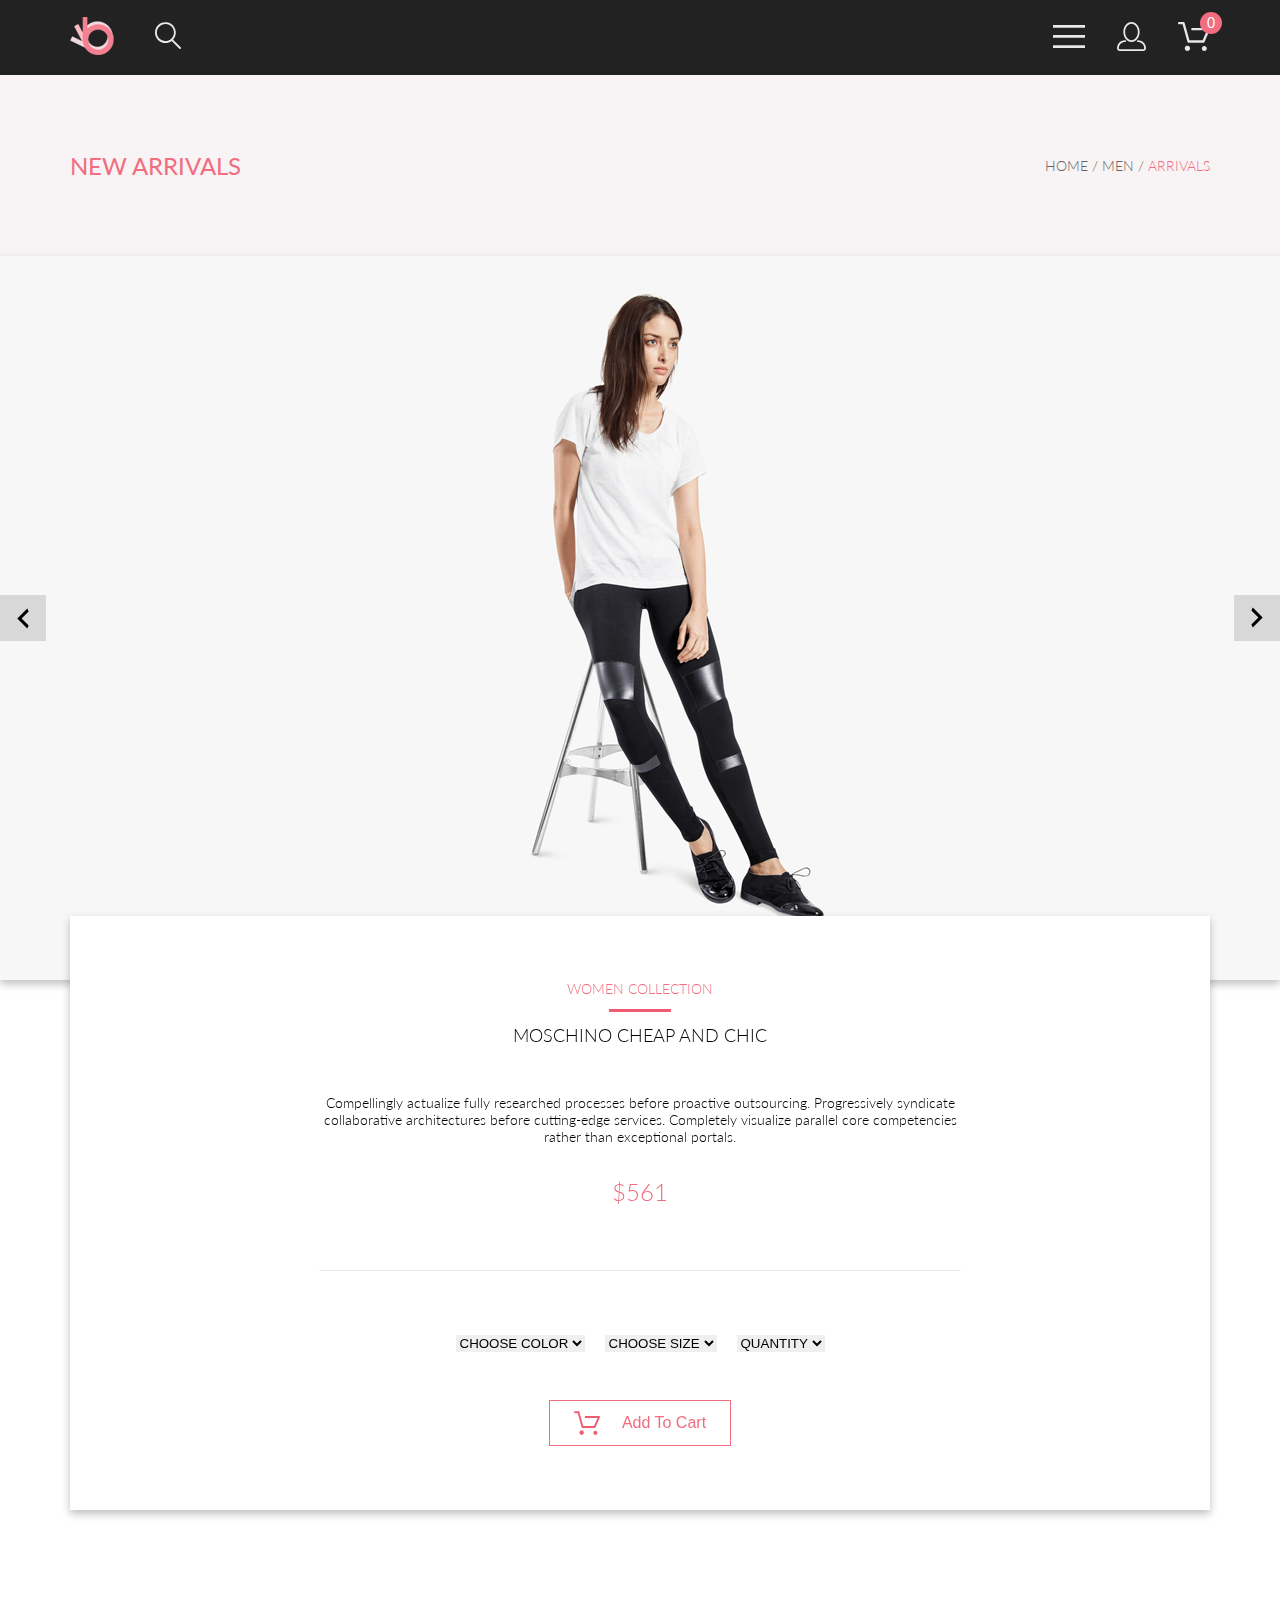
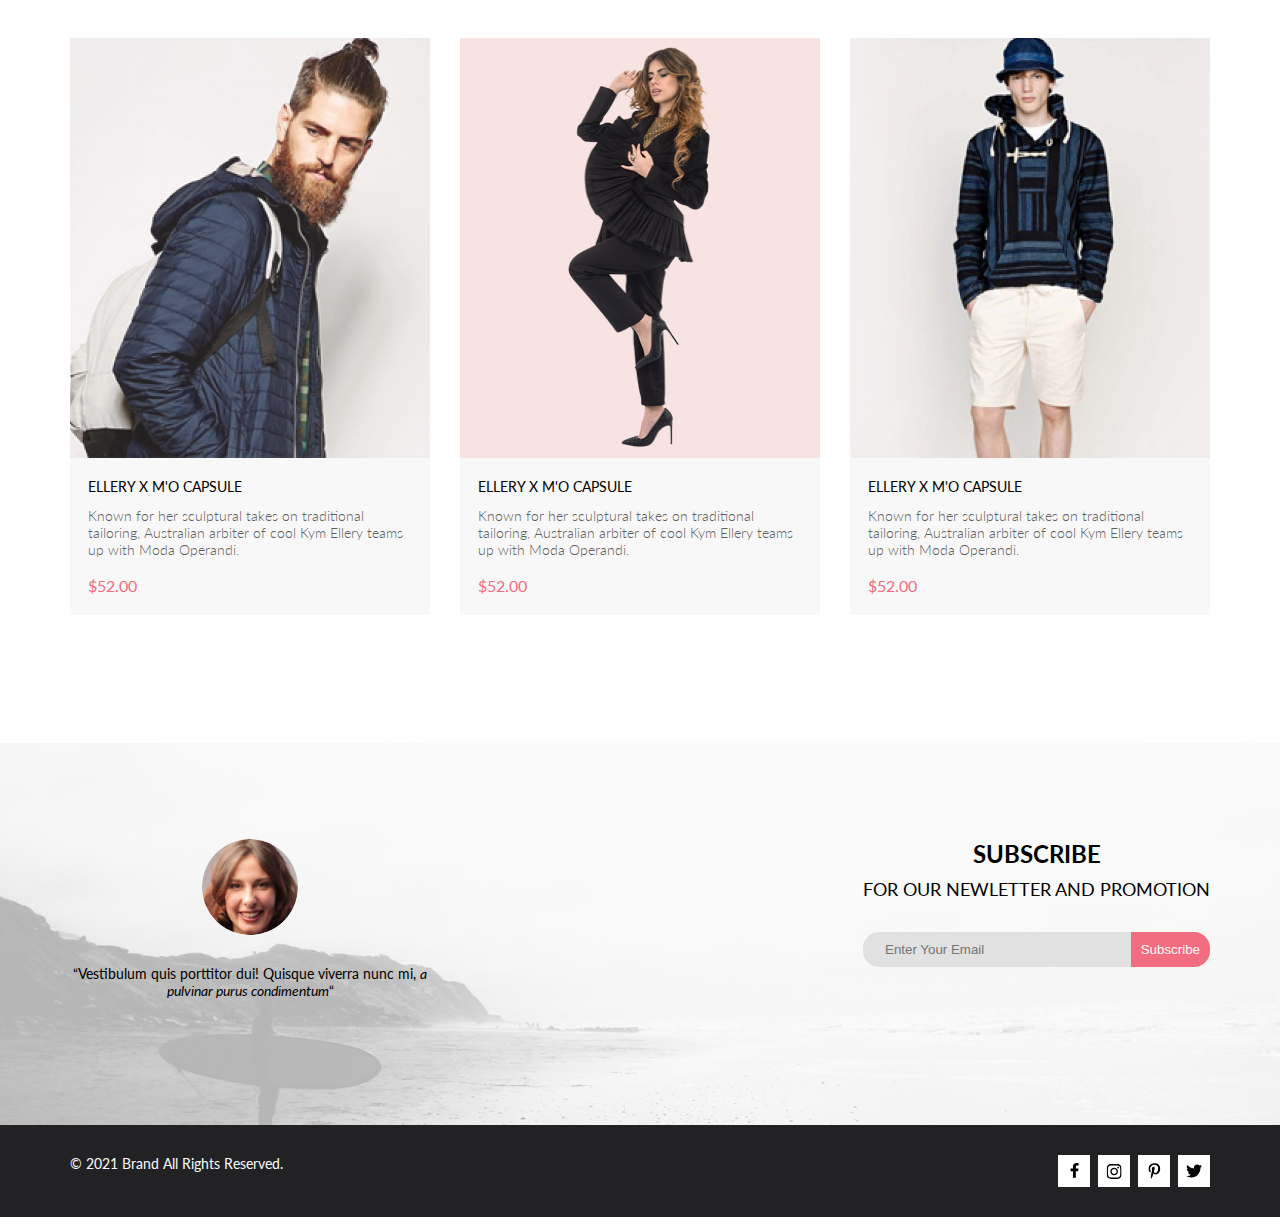
<file: product.html>
<!DOCTYPE html>
<html lang="en">

<head>
  <meta charset="UTF-8">
  <meta http-equiv="X-UA-Compatible" content="IE=edge">
  <meta name="viewport" content="width=device-width, initial-scale=1.0">
  <title>BRANDS - Product</title>
  <link rel="stylesheet" href="style.css">
  <link rel="preconnect" href="https://fonts.googleapis.com">
  <link rel="preconnect" href="https://fonts.gstatic.com" crossorigin>
  <link href="https://fonts.googleapis.com/css2?family=Lato:ital,wght@0,300;0,400;0,700;0,900;1,300;1,400&display=swap"
    rel="stylesheet">
</head>

<body>
  <header class="header">
    <div class="header__main center">
      <div class="header__wrapper header__wrapper--left">
        <div class="header__logo">
          <a href="index.html"><img src="image/logo.png" alt="Логотип"></a>
        </div>
        <div class="header__search">
          <img src="image/search-icon.svg" alt="Поиск">
        </div>
      </div>
      <div class="header__wrapper header__wrapper--right">
        <div class="header__menu">
          <label for="header__check"><img src="image/burger-icon.svg" alt="Меню"></label>
        </div>
        <div class="header__account">
          <a href="registration.html"><img src="image/personal-icon.svg" alt="Личный кабинет"></a>
        </div>
        <div class="header__basket">
          <div class="header__basket-btn"><img src="image/cart-icon.svg" alt="Корзина">
            <span class="basket-counter">0</span>
          </div>
          <div class="header__basket-wrap">
            <table>
              <tr>
                <th>Название товара</th>
                <th>Количество</th>
                <th>Цена за шт.</th>
                <th>Итого</th>
              </tr>
            </table>
            <p>Товаров в корзине на сумму: $<span class="basket__total-price"></span></p>
          </div>
        </div>
      </div>
    </div>
    <input class="header__checkbox" id="header__check" type="checkbox">
    <nav class="header__nav nav">
      <h3 class="nav__title">Menu</h3>
      <ul class="nav__category-list">
        <li class="nav__category-item">
          <h4 class="nav__category-name pink-text">MAN</h4>
          <ul class="nav__list">
            <li class="nav__item"><a href="catalog.html">Accessories</a></li>
            <li class="nav__item"><a href="catalog.html">Bags</a></li>
            <li class="nav__item"><a href="catalog.html">Denim</a></li>
            <li class="nav__item"><a href="catalog.html">T-Shirts</a></li>
          </ul>
        </li>
        <li class="nav__category-item">
          <h4 class="nav__category-name pink-text">WOMAN</h4>
          <ul class="nav__list">
            <li class="nav__item"><a href="catalog.html">Accessories</a></li>
            <li class="nav__item"><a href="catalog.html">Jackets & Coats</a></li>
            <li class="nav__item"><a href="catalog.html">Polos</a></li>
            <li class="nav__item"><a href="catalog.html">T-Shirts</a></li>
            <li class="nav__item"><a href="catalog.html">Shirts</a></li>
          </ul>
        </li>
        <li class="nav__category-item">
          <h4 class="nav__category-name pink-text">KIDS</h4>
          <ul class="nav__list">
            <li class="nav__item"><a href="catalog.html">Accessories</a></li>
            <li class="nav__item"><a href="catalog.html">Jackets & Coats</a></li>
            <li class="nav__item"><a href="catalog.html">Polos</a></li>
            <li class="nav__item"><a href="catalog.html">T-Shirts</a></li>
            <li class="nav__item"><a href="catalog.html">Shirts</a></li>
            <li class="nav__item"><a href="catalog.html">Bags</a></li>
          </ul>
        </li>
      </ul>
    </nav>
  </header>
  <main class="main">
    <section class="main__page-heading page-heading">
      <div class="page-heading__wrapper center">
        <h1 class="page-heading__title">NEW ARRIVALS</h1>
        <div class="page-heading__breadcrumbs">
          HOME / MEN / <span class="pink-text">ARRIVALS</span>
        </div>
      </div>
    </section>
    <section class="prod-card">
      <div class="prod-card__slider slider">
        <div class="slider__wrapper">
          <a href="#" class="slider__arrow slider__arrow--left"></a>
          <img src="image/prod-cart-img.png" alt="Фото товара">
          <a href="#" class="slider__arrow slider__arrow--right"></a>
        </div>
      </div>
      <div class="prod-card__desc center">
        <div class="prod-card__wrapper">
          <div class="prod-card__wrap-test center">
            <p class="prod-card__category pink-text">WOMEN COLLECTION</p>
            <h2 class="prod-card__title">MOSCHINO CHEAP AND CHIC</h2>
            <p class="prod-card__text">Compellingly actualize fully researched processes before proactive outsourcing. Progressively
              syndicate collaborative
              architectures before cutting-edge services. Completely visualize parallel core competencies rather than exceptional
              portals.</p>
            <p class="prod-card__price pink-text">$561</p>
            <div class="prod-card__params">
              <form class="prod-card__form" action="#" method="post">
                <div class="prod-card__form-wrap">
                  <select class="prod-card__select" name="color">
                    <option selected>CHOOSE COLOR</option>
                    <option value="white">White</option>
                    <option value="Black">Black</option>
                    <option value="Yellow">Yellow</option>
                  </select>
                  <select class="prod-card__select" name="size">
                    <option selected>CHOOSE SIZE</option>
                    <option value="S">S</option>
                    <option value="M">M</option>
                    <option value="L">L</option>
                    <option value="XL">XL</option>
                  </select>
                  <select class="prod-card__select" name="quantity">
                      <option selected>QUANTITY</option>
                      <option value="1">1</option>
                      <option value="2">2</option>
                      <option value="3">3</option>
                      <option value="4">4</option>
                      <option value="5">5</option>
                      <option value="6">6</option>
                      <option value="7">7</option>
                      <option value="8">8</option>
                      <option value="9">9</option>
                      <option value="10">10</option>
                  </select>
                </div>
                <button class="prod-card__btn pink-btn" type="button">Add to Cart</button>
              </form>
            </div>
          </div>
        </div>
      </div>
      <div class="prod-card__similar products center">
        <ul class="products__list">
          <li class="products__item">
            <a class="products__link" href="product.html">
              <img src="image/featured-item-1.png" alt="Рекомендованный товар">
              <div class="products__text-wrapper">
                <h3 class="products__name">ELLERY X M'O CAPSULE</h3>
                <p class="products__desc">Known for her sculptural takes on traditional tailoring, Australian arbiter of cool
                  Kym Ellery teams up with Moda Operandi.</p>
                <p class="products__price">$52.00</p>
              </div>
              <span class="products__add2cart">Add to Cart</span>
            </a>
          </li>
          <li class="products__item">
            <a class="products__link" href="product.html">
              <img src="image/featured-item-2.png" alt="Рекомендованный товар">
              <div class="products__text-wrapper">
                <h3 class="products__name">ELLERY X M'O CAPSULE</h3>
                <p class="products__desc">Known for her sculptural takes on traditional tailoring, Australian arbiter of cool
                  Kym Ellery teams up with Moda Operandi.</p>
                <p class="products__price">$52.00</p>
              </div>
              <span class="products__add2cart">Add to Cart</span>
            </a>
          </li>
          <li class="products__item">
            <a class="products__link" href="product.html">
              <img src="image/featured-item-3.png" alt="Рекомендованный товар">
              <div class="products__text-wrapper">
                <h3 class="products__name">ELLERY X M'O CAPSULE</h3>
                <p class="products__desc">Known for her sculptural takes on traditional tailoring, Australian arbiter of cool
                  Kym Ellery teams up with Moda Operandi.</p>
                <p class="products__price">$52.00</p>
              </div>
              <span class="products__add2cart">Add to Cart</span>
            </a>
          </li>
        </ul>
      </div>
    </section>
    <section class="main__subs subs">
      <div class="subs__wrapper center">
        <div class="subs__block subs__block--left">
          <img class="subs__photo" src="image/sub-photo.png" alt="Аватарка">
          <p class="subs__info">“Vestibulum quis porttitor dui! Quisque viverra nunc mi, <span class="italic-text">a
              pulvinar purus condimentum</span>“</p>
        </div>
        <div class="subs__block subs__block--right">
          <div class="subs__text-block">
            <h3 class="subs__title">SUBSCRIBE</h3>
            <p class="subs__text">FOR OUR NEWLETTER AND PROMOTION</p>
          </div>
          <form class="subs__form" action="#">
            <input class="subs__email" id="email" type="email" name="email" placeholder="Enter your email">
            <input class="subs__submit" type="submit" value="Subscribe">
          </form>
        </div>
      </div>
    </section>
  </main>
  <footer class="footer">
    <div class="footer__wrapper center">
      <div class="footer__block footer__block--left">
        <p class="footer__copyright">© 2021 Brand All Rights Reserved.</p>
      </div>
      <div class="footer__block footer__block--right">
        <ul class="footer__social social__list">
          <li class="social__item">
            <a class="social__link" href="#">
              <img class="social__img" src="image/facebook-icon.svg" alt="Facebook">
            </a>
          </li>
          <li class="social__item">
            <a class="social__link" href="#">
              <img class="social__img" src="image/instagram-icon.svg" alt="Instagram">
            </a>
          </li>
          <li class="social__item">
            <a class="social__link" href="#">
              <img class="social__img" src="image/pinterest-icon.svg" alt="Pinterest">
            </a>
          </li>
          <li class="social__item">
            <a class="social__link" href="#">
              <img class="social__img" src="image/twitter-icon.svg" alt="Twitter">
            </a>
          </li>
        </ul>
      </div>
    </div>
  </footer>
  <script src="js/basket.js"></script>
</body>
</html>
</file>
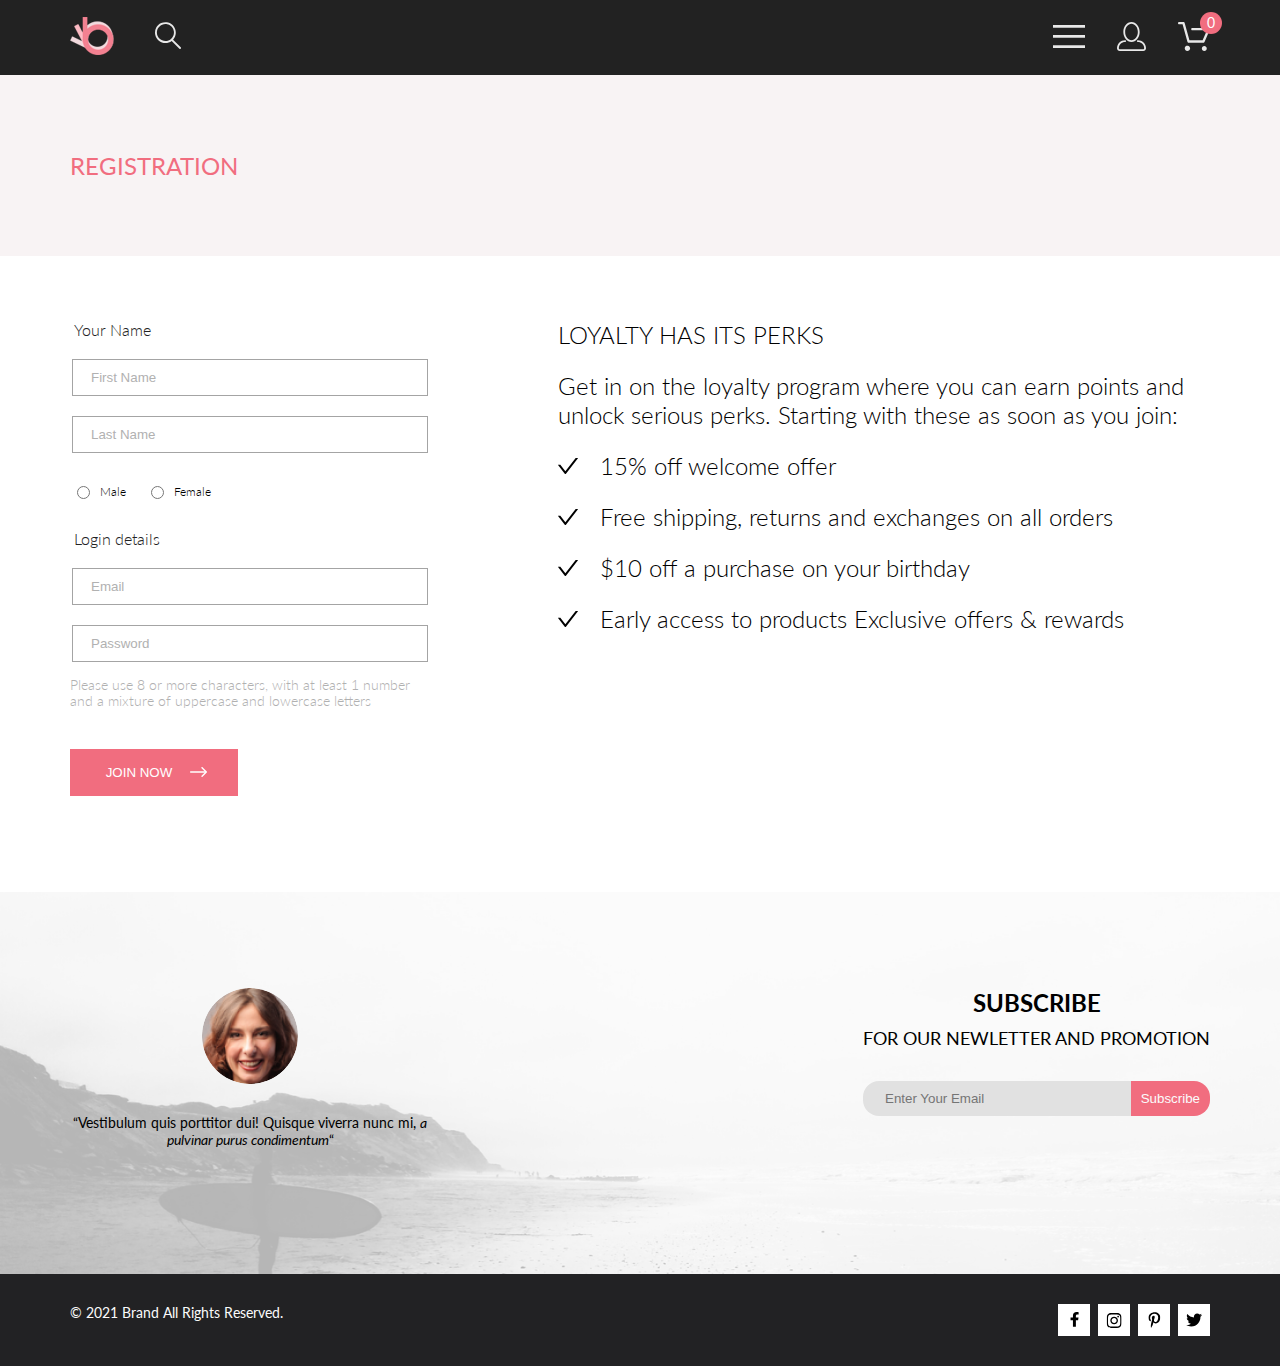
<file: registration.html>
<!DOCTYPE html>
<html lang="en">
<head>
  <meta charset="UTF-8">
  <meta http-equiv="X-UA-Compatible" content="IE=edge">
  <meta name="viewport" content="width=device-width, initial-scale=1.0">
  <title>BRANDS - Registration</title>
  <link rel="stylesheet" href="style.css">
  <link rel="preconnect" href="https://fonts.googleapis.com">
  <link rel="preconnect" href="https://fonts.gstatic.com" crossorigin>
  <link href="https://fonts.googleapis.com/css2?family=Lato:ital,wght@0,300;0,400;0,700;0,900;1,300;1,400&display=swap"
    rel="stylesheet">
</head>
<body>
    <header class="header">
      <div class="header__main center">
        <div class="header__wrapper header__wrapper--left">
          <div class="header__logo">
            <a href="index.html"><img src="image/logo.png" alt="Логотип"></a>
          </div>
          <div class="header__search">
            <img src="image/search-icon.svg" alt="Поиск">
          </div>
        </div>
        <div class="header__wrapper header__wrapper--right">
          <div class="header__menu">
            <label for="header__check"><img src="image/burger-icon.svg" alt="Меню"></label>
          </div>
          <div class="header__account">
            <a href="registration.html"><img src="image/personal-icon.svg" alt="Личный кабинет"></a>
          </div>
          <div class="header__basket">
            <div class="header__basket-btn"><img src="image/cart-icon.svg" alt="Корзина">
              <span class="basket-counter">0</span>
            </div>
            <div class="header__basket-wrap">
              <table>
                <tr>
                  <th>Название товара</th>
                  <th>Количество</th>
                  <th>Цена за шт.</th>
                  <th>Итого</th>
                </tr>
              </table>
              <p>Товаров в корзине на сумму: $<span class="basket__total-price"></span></p>
            </div>
          </div>
        </div>
      </div>
      <input class="header__checkbox" id="header__check" type="checkbox">
      <nav class="header__nav nav">
        <h3 class="nav__title">Menu</h3>
        <ul class="nav__category-list">
          <li class="nav__category-item">
            <h4 class="nav__category-name pink-text">MAN</h4>
            <ul class="nav__list">
              <li class="nav__item"><a href="#">Accessories</a></li>
              <li class="nav__item"><a href="#">Bags</a></li>
              <li class="nav__item"><a href="#">Denim</a></li>
              <li class="nav__item"><a href="#">T-Shirts</a></li>
            </ul>
          </li>
          <li class="nav__category-item">
            <h4 class="nav__category-name pink-text">WOMAN</h4>
            <ul class="nav__list">
              <li class="nav__item"><a href="#">Accessories</a></li>
              <li class="nav__item"><a href="#">Jackets & Coats</a></li>
              <li class="nav__item"><a href="#">Polos</a></li>
              <li class="nav__item"><a href="#">T-Shirts</a></li>
              <li class="nav__item"><a href="#">Shirts</a></li>
            </ul>
          </li>
          <li class="nav__category-item">
            <h4 class="nav__category-name pink-text">KIDS</h4>
            <ul class="nav__list">
              <li class="nav__item"><a href="#">Accessories</a></li>
              <li class="nav__item"><a href="#">Jackets & Coats</a></li>
              <li class="nav__item"><a href="#">Polos</a></li>
              <li class="nav__item"><a href="#">T-Shirts</a></li>
              <li class="nav__item"><a href="#">Shirts</a></li>
              <li class="nav__item"><a href="#">Bags</a></li>
            </ul>
          </li>
        </ul>
      </nav>
    </header>
    <main class="main">
      <section class="main__page-heading page-heading">
        <div class="page-heading__wrapper center">
          <h1 class="page-heading__title">REGISTRATION</h1>
        </div>
      </section>
      <section class="main__reg-form reg-form center">
        <form class="reg-form__form" action="#">
          <fieldset class="reg-form__fieldset">
            <legend class="reg-form__legend">Your Name</legend>
            <input class="reg-form__input" type="text" id="firstName" name="firstName" placeholder="First Name" required>
            <input class="reg-form__input" type="text" id="lastName" name="lastName" placeholder="Last Name">
            <div class="reg-form__radio-block">
              <input class="reg-form__radio" type="radio" id="male" name="gender" value="male">
              <label class="reg-form__radio-label" for="male">Male</label>
              <input class="reg-form__radio" type="radio" id="female" name="gender" value="female">
              <label class="reg-form__radio-label" for="female">Female</label>
            </div>
          </fieldset>
          <fieldset class="reg-form__fieldset">
            <legend class="reg-form__legend">Login details</legend>
            <input class="reg-form__input" type="email" id="reg-email" name="reg-email" placeholder="Email" required>
            <input class="reg-form__input" type="password" id="password" name="password" placeholder="Password" required>
          </fieldset>
          <p class="reg-form__add-info">Please use 8 or more characters, with at least 1 number and a mixture of uppercase and lowercase letters</p>
          <p class="reg-form__submit">
            <input class="reg-form__submit-btn" type="submit" value="JOIN NOW">
          </p>
        </form>
        <div class="reg-form__info">
          <h2 class="reg-form__title">LOYALTY HAS ITS PERKS</h2>
          <p class="reg-form__text">Get in on the loyalty program where you can earn points and unlock serious perks. Starting
            with these as soon as you
            join:</p>
          <p class="reg-form__text check-mark">15% off welcome offer</p>
          <p class="reg-form__text check-mark">Free shipping, returns and exchanges on all orders</p>
          <p class="reg-form__text check-mark">$10 off a purchase on your birthday</p>
          <p class="reg-form__text check-mark">Early access to products
            Exclusive offers & rewards</p>
        </div>
      </section>
      <section class="main__subs subs">
        <div class="subs__wrapper center">
          <div class="subs__block subs__block--left">
            <img class="subs__photo" src="image/sub-photo.png" alt="Аватарка">
            <p class="subs__info">“Vestibulum quis porttitor dui! Quisque viverra nunc mi, <span class="italic-text">a
                pulvinar purus condimentum</span>“</p>
          </div>
          <div class="subs__block subs__block--right">
            <div class="subs__text-block">
              <h3 class="subs__title">SUBSCRIBE</h3>
              <p class="subs__text">FOR OUR NEWLETTER AND PROMOTION</p>
            </div>
            <form class="subs__form" action="#">
              <input class="subs__email" id="email" type="email" name="email" placeholder="Enter your email">
              <input class="subs__submit" type="submit" value="Subscribe">
            </form>
          </div>
        </div>
      </section>
    </main>
    <footer class="footer">
      <div class="footer__wrapper center">
        <div class="footer__block footer__block--left">
          <p class="footer__copyright">© 2021 Brand All Rights Reserved.</p>
        </div>
        <div class="footer__block footer__block--right">
          <ul class="footer__social social__list">
            <li class="social__item">
              <a class="social__link" href="#">
                <img class="social__img" src="image/facebook-icon.svg" alt="Facebook">
              </a>
            </li>
            <li class="social__item">
              <a class="social__link" href="#">
                <img class="social__img" src="image/instagram-icon.svg" alt="Instagram">
              </a>
            </li>
            <li class="social__item">
              <a class="social__link" href="#">
                <img class="social__img" src="image/pinterest-icon.svg" alt="Pinterest">
              </a>
            </li>
            <li class="social__item">
              <a class="social__link" href="#">
                <img class="social__img" src="image/twitter-icon.svg" alt="Twitter">
              </a>
            </li>
          </ul>
        </div>
      </div>
    </footer>
    <script src="js/basket.js"></script>
</body>
</html>
</file>
<file: style.css>
body {
  margin: 0;
  padding: 0;
  font-family: "Lato", sans-serif, "Arial";
  font-weight: 400;
  font-size: 14px;
}

p {
  margin: 0;
}

a {
  text-decoration: none;
  color: inherit;
}

ul {
  margin: 0;
  padding: 0;
  list-style-type: none;
}

h2,
h3,
h4 {
  margin: 0;
}

img {
  max-width: 100%;
}

.center {
  padding-left: calc(50% - 570px);
  padding-right: calc(50% - 570px);
}

.pink-text {
  color: #F16D7F;
}

.italic-text {
  font-style: italic;
}

.check-mark::before {
  content: "";
  position: relative;
  width: 20px;
  height: 16px;
  padding-right: 22px;
  background-image: url(image/check-mark.svg);
  background-repeat: no-repeat;
}

.page-heading {
  background-color: #F8F3F4;
}
.page-heading__wrapper {
  display: flex;
  justify-content: space-between;
  align-items: center;
  padding-top: 60px;
  padding-bottom: 60px;
}
.page-heading__title {
  font-weight: 400;
  font-size: 24px;
  line-height: 29px;
  color: #F16D7F;
  text-transform: uppercase;
}
.page-heading__breadcrumbs {
  font-weight: 300;
  font-size: 14px;
  line-height: 17px;
  color: #636363;
  text-transform: uppercase;
}

.pink-btn {
  font-size: 16px;
  text-transform: capitalize;
  color: #F16D7F;
  background-color: inherit;
  border: 1px solid #F16D7F;
  cursor: pointer;
  transition: 0.2s;
}
.pink-btn:hover {
  color: #FFFFFF;
  background-color: #F16D7F;
}

@media (max-width: 1140px) {
  .center {
    padding-left: calc(50% - 500px);
    padding-right: calc(50% - 500px);
  }
}
@media (max-width: 1024px) {
  .center {
    padding-left: calc(50% - 368px);
    padding-right: calc(50% - 368px);
  }
}
@media (max-width: 768px) {
  .center {
    padding-left: calc(50% - 200px);
    padding-right: calc(50% - 200px);
  }
}
@media (max-width: 375px) {
  .center {
    padding-left: calc(50% - 170px);
    padding-right: calc(50% - 170px);
  }
  .page-heading__wrapper {
    flex-direction: column;
    align-items: center;
  }
}
.header__checkbox {
  position: absolute;
  visibility: hidden;
  left: -9999999px;
}
.header__checkbox:checked ~ .nav {
  display: block;
}
.header__main {
  display: flex;
  justify-content: space-between;
  align-items: center;
  min-height: 75px;
  background-color: #222222;
}
.header__wrapper {
  display: flex;
  align-items: center;
}
.header__logo {
  margin-right: 40px;
}
.header__menu, .header__account {
  margin-right: 32px;
}
.header__basket {
  position: relative;
}
.header__basket-btn {
  position: relative;
  cursor: pointer;
}
.header__basket-btn .basket-counter {
  position: absolute;
  top: -10px;
  right: -12px;
  display: flex;
  align-items: center;
  justify-content: center;
  width: 22px;
  height: 22px;
  color: white;
  border-radius: 100%;
  background-color: #F16D7F;
}
.header__basket-wrap {
  display: none;
  z-index: 1;
  position: absolute;
  top: 40px;
  right: 0;
  flex-direction: column;
  align-items: end;
  width: 450px;
  padding: 16px;
  background-color: white;
}
.header__basket-wrap.active {
  display: flex;
}
.header__basket-wrap table {
  width: 100%;
}
.header__basket-wrap tr {
  display: flex;
  justify-content: space-between;
  width: 100%;
  padding-bottom: 10px;
  border-bottom: 1px solid gray;
}
.header__basket-wrap th {
  max-width: 80px;
}
.header__basket-wrap p {
  font-weight: 600;
  margin-top: 10px;
}

@media (max-width: 375px) {
  .header__account, .header__basket {
    display: none;
  }
}
.nav {
  z-index: 1;
  display: none;
  position: absolute;
  top: 75px;
  right: 0;
  width: 232px;
  min-height: 692px;
  padding: 36px 34px;
  background-color: #fff;
  box-shadow: 6px 4px 35px rgba(0, 0, 0, 0.21);
  box-sizing: border-box;
  transition: right 0.6s;
}
.nav__title {
  margin-bottom: 20px;
  font-size: 14px;
  text-transform: uppercase;
}
.nav__category-name {
  margin-bottom: 8px;
}
.nav__category-item:not(:last-of-type) {
  margin-bottom: 20px;
}
.nav__list {
  margin-left: 10px;
}
.nav__item a {
  display: block;
  margin-bottom: 8px;
  color: #6F6E6E;
}

.offer {
  position: relative;
  min-height: 764px;
  background-color: #F1E4E6;
  background-image: url(image/offer-bg.png);
  background-position: left bottom;
  background-size: contain;
  background-repeat: no-repeat;
}
.offer__text {
  position: absolute;
  top: 50%;
  right: 10%;
  padding-left: 16px;
  border-left: 12px solid #F16D7F;
  font-size: 28px;
  font-weight: 700;
}
.offer__text--main {
  margin: 0;
  font-size: 44px;
  font-weight: 900;
}

@media (max-width: 1024px) {
  .offer {
    min-height: 368px;
  }
}
@media (max-width: 768px) {
  .offer {
    display: flex;
    justify-content: center;
    align-items: center;
    background-image: none;
  }
  .offer__text {
    position: relative;
    top: inherit;
    right: inherit;
  }
}
.categories__list {
  display: grid;
  grid-template-columns: repeat(3, 1fr);
  margin-top: 65px;
}
.categories__item {
  min-height: 260px;
  margin-right: 30px;
  margin-bottom: 30px;
  background-repeat: no-repeat;
  background-size: cover;
}
.categories__item:last-of-type {
  grid-column-start: 1;
  grid-column-end: 4;
}
.categories__item--women {
  background-image: url("image/category-1.png");
}
.categories__item--men {
  background-image: url("image/category-2.png");
}
.categories__item--kids {
  margin-right: 0;
  background-image: url("image/category-3.png");
}
.categories__item--accesories {
  margin-right: 0;
  background-image: url("image/category-4.png");
}
.categories__link {
  position: relative;
  display: flex;
  flex-direction: column;
  align-items: center;
  justify-content: center;
  width: 100%;
  height: 100%;
  background-color: rgba(0, 0, 0, 0.5);
  transition: 0.3s;
}
.categories__link:hover {
  box-shadow: 0 0 10px rgba(0, 0, 0, 0.5);
}
.categories__text {
  font-size: 16px;
  font-weight: 400;
  text-align: center;
  color: #FFFFFF;
}
.categories__title {
  font-size: 24px;
  font-weight: 700;
  text-align: center;
  color: #F16D7F;
}

@media (max-width: 1024px) {
  .categories__item {
    min-height: 168px;
    margin-right: 20px;
    margin-bottom: 20px;
  }
  .categories__item:last-of-type {
    min-height: 116px;
  }
  .categories__item--kids {
    margin-right: 0;
  }
  .categories__item--accesories {
    margin-right: 0;
  }
}
@media (max-width: 768px) {
  .categories__list {
    display: grid;
    grid-template-columns: repeat(1, 1fr);
  }
  .categories__item {
    min-height: 246px;
    margin-right: 0;
  }
  .categories__item:last-of-type {
    grid-column-end: auto;
  }
}
.featured {
  display: flex;
  flex-direction: column;
  align-items: center;
}
.featured__title-block {
  display: flex;
  flex-direction: column;
  align-items: center;
  margin-top: 66px;
  margin-bottom: 48px;
}
.featured__title {
  font-weight: 400;
  font-size: 30px;
  line-height: 36px;
}
.featured__text {
  margin-top: 10px;
  font-size: 14px;
  color: #9F9F9F;
}
.featured__btn {
  margin-top: 18px;
  padding: 15px 40px;
}

.catalog {
  display: flex;
  flex-direction: column;
  align-items: center;
}
.catalog__filter {
  width: 100%;
  justify-content: space-between;
}

.products__item {
  position: relative;
}
.products__item:hover img {
  filter: brightness(50%);
}
.products__item:hover .products__add2cart {
  display: flex;
}
.products__list {
  display: grid;
  grid-template-columns: repeat(3, 1fr);
  -moz-column-gap: 30px;
       column-gap: 30px;
  row-gap: 30px;
}
.products__link {
  display: flex;
  flex-direction: column;
  background: #F8F8F8;
}
.products__text-wrapper {
  padding: 20px 18px;
}
.products__name {
  font-size: 14px;
  font-weight: 400;
}
.products__desc {
  margin-top: 12px;
  font-size: 14px;
  font-weight: 300;
  color: #5D5D5D;
}
.products__add2cart {
  display: none;
  justify-content: center;
  align-items: center;
  position: absolute;
  top: 35%;
  left: calc(50% - 70px);
  width: 140px;
  height: 44px;
  color: #FFFFFF;
  border: 1px solid #fff;
  cursor: pointer;
}
.products__add2cart::before {
  content: "";
  position: relative;
  width: 32px;
  height: 32px;
  margin-right: 10px;
  background-repeat: no-repeat;
  background-image: url(./image/cart-icon.svg);
}
.products__add2cart:hover {
  display: flex;
}
.products__price {
  margin-top: 18px;
  font-size: 16px;
  font-weight: 400;
  color: #F16D7F;
}
.products__pagination {
  display: flex;
  justify-content: center;
  margin-top: 48px;
}
.products__pagination .pagination__list {
  display: flex;
  justify-content: space-around;
  max-width: 284px;
  width: 100%;
  padding: 15px;
  background-color: #fff;
  border: 1px solid #EBEBEB;
  border-radius: 5px;
  filter: drop-shadow(0px 4px 4px rgba(0, 0, 0, 0.25));
}
.products__pagination .pagination__link:hover {
  box-shadow: none;
  text-decoration: underline;
}

@media (max-width: 1140px) {
  .products__list {
    display: grid;
    grid-template-columns: repeat(2, 1fr);
  }
}
@media (max-width: 1024px) {
  .products__list {
    -moz-column-gap: 16px;
         column-gap: 16px;
    row-gap: 16px;
  }
}
@media (max-width: 768px) {
  .products__list {
    display: grid;
    grid-template-columns: repeat(1, 1fr);
  }
}
.advantages {
  margin-top: 96px;
  background-color: #222224;
}
.advantages__list {
  display: flex;
  justify-content: space-between;
  padding: 100px 0;
}
.advantages__item {
  display: flex;
  flex-direction: column;
  align-items: center;
  max-width: 360px;
  padding-top: 60px;
  color: #FBFBFB;
  background-repeat: no-repeat;
  background-position: center top;
}
.advantages__item--delivery {
  background-image: url(image/advant-icon-1.svg);
}
.advantages__item--sales {
  background-image: url(image/advant-icon-2.svg);
}
.advantages__item--quality {
  background-image: url(image/advant-icon-3.svg);
}
.advantages__title {
  font-weight: 400;
  font-size: 20px;
  line-height: 24px;
}
.advantages__text {
  margin-top: 16px;
  font-weight: 300;
  font-size: 14px;
  text-align: center;
}

@media (max-width: 1024px) {
  .advantages__list {
    flex-direction: column;
    align-items: center;
  }
  .advantages__item:not(:last-of-type) {
    margin-bottom: 48px;
  }
}
.subs {
  background-image: url(image/sub-bg.png);
  background-size: cover;
  background-repeat: no-repeat;
}
.subs__wrapper {
  display: flex;
  justify-content: space-between;
  padding-top: 96px;
  padding-bottom: 126px;
  background-color: rgba(255, 255, 255, 0.7);
}
.subs__block {
  display: flex;
  flex-direction: column;
  align-items: center;
}
.subs__block--left {
  max-width: 360px;
}
.subs__photo {
  width: 96px;
  height: 96px;
  border-radius: 100%;
}
.subs__info {
  margin-top: 30px;
  text-align: center;
}
.subs__text {
  padding-top: 10px;
  text-align: center;
  font-weight: 400;
  font-size: 18px;
}
.subs__text-block {
  display: flex;
  flex-direction: column;
  align-items: center;
  text-transform: uppercase;
}
.subs__title {
  font-weight: 700;
  font-size: 24px;
}
.subs__form {
  display: flex;
  width: 100%;
  margin-top: 32px;
}
.subs__email {
  width: 100%;
  padding: 10px 0 10px 22px;
  background-color: #E1E1E1;
  border: none;
  border-radius: 16px 0 0 16px;
}
.subs__email::-moz-placeholder {
  text-transform: capitalize;
}
.subs__email:-ms-input-placeholder {
  text-transform: capitalize;
}
.subs__email::placeholder {
  text-transform: capitalize;
}
.subs__submit {
  padding: 0 10px;
  color: #FBFBFB;
  background-color: #F16D7F;
  border: none;
  border-radius: 0 16px 16px 0;
  cursor: pointer;
}

@media (max-width: 1024px) {
  .subs__wrapper {
    flex-direction: column;
    align-items: center;
  }
  .subs__block--left {
    margin-bottom: 46px;
  }
}
.footer {
  background-color: #222224;
}
.footer__wrapper {
  display: flex;
  justify-content: space-between;
  padding-top: 30px;
  padding-bottom: 30px;
}
.footer__copyright {
  color: #FBFBFB;
}
.footer .social__list {
  display: flex;
}
.footer .social__item {
  margin-right: 8px;
}
.footer .social__item:last-of-type {
  margin-right: 0;
}
.footer .social__link {
  display: flex;
  justify-content: center;
  align-items: center;
  width: 32px;
  height: 32px;
  background-color: #FFFFFF;
}
.footer .social__link:hover {
  background-color: #F16D7F;
  transition: 0.1s;
}
.footer .social__link:hover .social__img {
  fill: #FFF;
}
.footer .social__img {
  fill: #000;
}

@media (max-width: 375px) {
  .footer__wrapper {
    flex-direction: column;
    align-items: center;
  }
  .footer__block--left {
    order: 1;
    margin-top: 40px;
  }
}
.filter-sort {
  padding-top: 39px;
  display: flex;
  gap: 30px;
}
.filter-sort .filter {
  width: 100px;
  padding: 13px 16px 16px;
  box-sizing: border-box;
  position: absolute;
  z-index: 1;
}
.filter-sort .filter[open] {
  width: 300px;
  background-color: #FFF;
  box-shadow: 6px 4px 35px rgba(0, 0, 0, 0.21);
}
.filter-sort .filter-box {
  position: relative;
  height: 40px;
}
.filter-sort .filter-box[open] {
  width: 360px;
}
.filter-sort .filter__link {
  font-style: normal;
  font-weight: 400;
  font-size: 14px;
  line-height: 17px;
  color: #6F6E6E;
  cursor: pointer;
}
.filter-sort .filter__link:hover {
  color: #F16D7F;
}
.filter-sort .filter__box {
  display: flex;
  flex-direction: column;
  padding: 24px 16px;
  gap: 11px;
}
.filter-sort .filter__summary {
  display: flex;
  gap: 11px;
  align-items: center;
  cursor: pointer;
}
.filter-sort .filter__summary[open] {
  background: #FFFFFF;
  box-shadow: 6px 4px 35px rgba(0, 0, 0, 0.21);
}
.filter-sort .filter__summary[open] .filter__summary {
  color: #F16D7F;
}
.filter-sort .filter__summary[open] .filter__img path {
  fill: #F16D7F;
}
.filter-sort .filter__category {
  margin-top: 16px;
  cursor: pointer;
}
.filter-sort .filter__category-summary {
  font-style: normal;
  font-weight: 400;
  font-size: 14px;
  line-height: 17px;
  color: #6F6E6E;
  padding: 8px 11px 11px;
  border-left: 5px solid #F16D7F;
  border-bottom: 1px solid #EBEBEB;
}
.filter-sort .filter__category[open] .filter__category-summary {
  color: #F16D7F;
}
.filter-sort .sort {
  display: flex;
  gap: 28px;
  width: 500px;
  align-items: center;
}
.filter-sort .sort__details {
  position: relative;
}
.filter-sort .sort__summary {
  display: flex;
  align-items: center;
  gap: 10px;
  cursor: pointer;
}
.filter-sort .sort__content {
  position: absolute;
  display: flex;
  flex-direction: column;
  gap: 6px;
  width: 79px;
  padding: 7px 9px 11px;
  background: #FFFFFF;
  box-shadow: 6px 4px 35px rgba(0, 0, 0, 0.21);
  z-index: 1;
  top: 22px;
  left: -9px;
}
.filter-sort .sort__label {
  display: flex;
}
.filter-sort .sort__label input {
  margin-right: 10px;
}

@media (max-width: 991px) {
  .filter-sort .sort {
    width: auto;
  }
}
@media (max-width: 768px) {
  .filter-sort .filter[open] {
    width: 300px;
  }
}
@media (max-width: 375px) {
  .filter-sort .sort__summary {
    gap: 5px;
    font-size: 12px;
  }
  .filter-sort .filter[open] > summary {
    background-image: none;
  }
  .filter-sort .filter {
    padding: 0;
  }
  .filter-sort .filter-box {
    margin-top: 20px;
    width: 50px;
  }
  .filter-sort .filter__summary {
    text-indent: -9999px;
    background-image: url(./image/filter-mobile-icon.svg);
    background-size: contain;
    background-repeat: no-repeat;
  }
  .filter-sort .filter__summary svg {
    display: none;
  }
}
.reg-form {
  display: flex;
  justify-content: space-between;
  margin-top: 64px;
  margin-bottom: 96px;
}
.reg-form__form {
  display: flex;
  flex-direction: column;
  width: 100%;
  max-width: 360px;
  margin-right: 128px;
}
.reg-form__fieldset {
  display: flex;
  flex-direction: column;
  padding: 0;
  border: none;
}
.reg-form__legend {
  font-size: 16px;
  font-weight: 300;
  color: #222222;
}
.reg-form__radio-block {
  display: flex;
  align-items: center;
  margin-top: 30px;
  margin-bottom: 30px;
}
.reg-form__radio {
  margin-right: 10px;
}
.reg-form__radio-label {
  margin-right: 20px;
  font-weight: 300;
  font-size: 12px;
}
.reg-form__input {
  margin-top: 20px;
  padding: 10px 0 10px 18px;
  color: #B1B1B1;
  font-weight: 300;
  border: 1px solid #A4A4A4;
}
.reg-form__input::-moz-placeholder {
  font-weight: 300;
  color: #B1B1B1;
}
.reg-form__input:-ms-input-placeholder {
  font-weight: 300;
  color: #B1B1B1;
}
.reg-form__input::placeholder {
  font-weight: 300;
  color: #B1B1B1;
}
.reg-form__add-info {
  margin-top: 15px;
  font-weight: 300;
  line-height: 16px;
  color: #B1B1B1;
}
.reg-form__submit {
  position: relative;
  width: 168px;
  margin-top: 40px;
}
.reg-form__submit-btn {
  width: 100%;
  padding: 16px 30px 16px 0;
  color: #FFFFFF;
  text-transform: uppercase;
  border: none;
  background-color: #F16D7F;
}
.reg-form__submit::after {
  content: "";
  position: absolute;
  top: 18px;
  right: 30px;
  width: 18px;
  height: 10px;
  background-repeat: no-repeat;
  background-image: url(image/right-arrow.svg);
}
.reg-form__info {
  font-weight: 300;
  font-size: 24px;
  line-height: 29px;
}
.reg-form__title {
  font-size: 24px;
  font-weight: 300;
  text-transform: uppercase;
}
.reg-form__text {
  display: flex;
  align-items: center;
  margin-top: 22px;
}

@media (max-width: 991px) {
  .reg-form__form {
    margin-right: 0;
  }
  .reg-form__info {
    margin-left: 22px;
  }
  .reg-form__title, .reg-form__text, .reg-form__info {
    font-size: 16px;
    line-height: 18px;
  }
}
@media (max-width: 768px) {
  .reg-form {
    flex-direction: column;
  }
  .reg-form__info {
    margin-top: 40px;
    margin-left: 0;
  }
}
.order {
  margin-top: 96px;
}
.order__wrapper {
  display: flex;
  justify-content: space-between;
}
.order-prods__item {
  position: relative;
  display: flex;
  min-width: 652px;
  margin-bottom: 40px;
  background-color: #fff;
  filter: drop-shadow(17px 19px 24px rgba(0, 0, 0, 0.13));
}
.order-prods__img {
  max-height: 306px;
}
.order-prods__text-block {
  display: flex;
  flex-direction: column;
  margin-top: 22px;
  margin-left: 30px;
}
.order-prods__name {
  margin-bottom: 42px;
  font-weight: 400;
  font-size: 24px;
  line-height: 29px;
}
.order-prods__props {
  font-weight: 400;
  font-size: 22px;
  line-height: 26px;
}
.order-prods__prop {
  margin-bottom: 6px;
}
.order-prods__close-btn {
  position: absolute;
  top: 28px;
  right: 22px;
  width: 18px;
  height: 18px;
  border: none;
  background-color: inherit;
  background-image: url(image/close-icon.svg);
  background-repeat: no-repeat;
  background-size: contain;
}
.order-form {
  display: flex;
  flex-direction: column;
  max-width: 360px;
  width: 100%;
}
.order-form__title {
  font-weight: 300;
  font-size: 16px;
}
.order-form__form {
  display: flex;
  flex-direction: column;
}
.order-form__input {
  margin-top: 20px;
  padding: 10px 0 10px 16px;
  border: 1px solid #A4A4A4;
}
.order-form__submit {
  display: flex;
  justify-content: center;
  max-width: 100px;
  margin-top: 22px;
  padding: 10px 0;
  font-weight: 300;
  font-size: 11px;
  line-height: 13px;
  border: 1px solid #A4A4A4;
  background-color: inherit;
}
.order-form__price {
  margin-top: 56px;
  background-color: #F5F3F3;
}
.order-form__price-wrap {
  display: flex;
  flex-direction: column;
  align-items: end;
  padding: 40px 34px;
}
.order-form__btn-wrap {
  width: 100%;
}
.order-form__btn-wrap hr {
  margin: 20px 0;
  border-color: #E2E2E2;
}
.order-form__check-btn {
  width: 100%;
  padding: 12px 0;
  text-transform: uppercase;
  color: #fff;
  border: none;
  background-color: #F16D7F;
}
.order-form__price-wrap span {
  margin-left: 16px;
}
.order-form__sub-price {
  font-weight: 400;
  font-size: 11px;
  line-height: 13px;
  text-transform: uppercase;
}
.order-form__grand-price {
  margin-top: 12px;
  font-weight: 300;
  font-size: 16px;
  line-height: 19px;
  text-transform: uppercase;
}
.order-btns {
  display: flex;
  justify-content: space-between;
  margin-top: 72px;
}
.order-btns__item {
  padding: 16px 40px;
  text-transform: uppercase;
  border: 1px solid #A4A4A4;
  background-color: inherit;
}

@media (max-width: 1140px) {
  .order__wrapper {
    flex-direction: column;
  }
  .order-prods {
    margin-bottom: 64px;
  }
  .order-form {
    max-width: none;
    flex-direction: row;
  }
  .order-form__form {
    width: 100%;
  }
  .order-form__price {
    width: 100%;
  }
}
@media (max-width: 991px) {
  .order-form__price {
    margin-top: 39px;
  }
  .order-form__form {
    margin-right: 15px;
  }
}
@media (max-width: 768px) {
  .order-form__price {
    margin-top: 48px;
  }
  .order-prods {
    margin-bottom: 48px;
  }
  .order-prods__item {
    min-width: auto;
    margin-bottom: 32px;
  }
  .order-prods__img {
    width: 188px;
  }
  .order-prods__name {
    line-height: 18px;
    font-size: 16px;
  }
  .order-prods__props {
    line-height: 18px;
    font-size: 14px;
  }
  .order-prods__prop {
    margin-bottom: 0;
  }
  .order-prods__text-block {
    margin: 15px;
  }
  .order-prods__close-btn {
    top: 16px;
    right: 12px;
    width: 10px;
    height: 10px;
  }
  .order-btns__item {
    padding: 9px 18px;
    font-size: 12px;
  }
  .order-form {
    flex-direction: column;
  }
  .order-form__form {
    margin-right: 0;
  }
}
@media (max-width: 375px) {
  .order-btns__item {
    padding: 9px 12px;
  }
}
.prod-card__slider {
  width: 100%;
}
.prod-card__slider .slider__arrow {
  position: absolute;
  display: block;
  width: 46px;
  height: 46px;
  background: rgba(42, 42, 42, 0.15);
  background-image: url(image/slider-arrow.svg);
  background-position: center;
  background-size: 12px 21px;
  background-repeat: no-repeat;
}
.prod-card__slider .slider__arrow--left {
  left: 0;
}
.prod-card__slider .slider__arrow--left:hover {
  background-image: url(image/slider-arrow-pink.svg);
  transform: rotate(180deg);
}
.prod-card__slider .slider__arrow--right {
  right: 0;
  transform: rotate(180deg);
}
.prod-card__slider .slider__arrow--right:hover {
  background-image: url(image/slider-arrow-pink.svg);
  transform: none;
}
.prod-card__slider .slider__wrapper {
  position: relative;
  display: flex;
  align-items: center;
  justify-content: center;
  background-color: #F7F7F7;
  filter: drop-shadow(0px 4px 4px rgba(0, 0, 0, 0.25));
}
.prod-card__desc {
  display: flex;
  justify-content: center;
  margin-top: -64px;
}
.prod-card__wrapper {
  display: flex;
  justify-content: center;
  width: 100%;
  background-color: #fff;
  filter: drop-shadow(0px 4px 4px rgba(0, 0, 0, 0.25));
}
.prod-card__wrap-test {
  display: flex;
  flex-direction: column;
  justify-content: center;
  align-items: center;
  margin: 64px 0;
  max-width: 642px;
}
.prod-card__category {
  display: flex;
  flex-direction: column;
  justify-content: center;
  align-items: center;
  font-weight: 300;
}
.prod-card__category::after {
  content: "";
  position: relative;
  width: 62px;
  height: 3px;
  margin-top: 12px;
  background-color: #EF5B70;
}
.prod-card__title {
  margin-top: 12px;
  margin-bottom: 48px;
  font-size: 18px;
  font-weight: 300;
}
.prod-card__text {
  margin-bottom: 32px;
  text-align: center;
  font-weight: 300;
}
.prod-card__price {
  width: 100%;
  padding-bottom: 64px;
  font-weight: 300;
  font-size: 24px;
  line-height: 29px;
  text-align: center;
  border-bottom: 1px solid #EAEAEA;
}
.prod-card__params {
  margin-top: 64px;
}
.prod-card__form {
  display: flex;
  flex-direction: column;
  align-items: center;
}
.prod-card__form-wrap {
  display: flex;
  margin-bottom: 48px;
}
.prod-card__select {
  border: none;
}
.prod-card__select:not(:last-of-type) {
  margin-right: 20px;
}
.prod-card__btn {
  display: flex;
  align-items: center;
  padding: 10px 24px;
}
.prod-card__btn::before {
  content: "";
  position: relative;
  width: 26px;
  height: 24px;
  margin-right: 22px;
  background-image: url(./image/cart-icon-pink.svg);
  background-repeat: no-repeat;
  background-size: contain;
}
.prod-card__similar {
  margin-top: 128px;
  margin-bottom: 128px;
}

@media (max-width: 768px) {
  .prod-card__desc {
    padding: 0;
  }
}
@media (max-width: 375px) {
  .prod-card__wrapper {
    display: block;
  }
}/*# sourceMappingURL=style.css.map */
</file>
